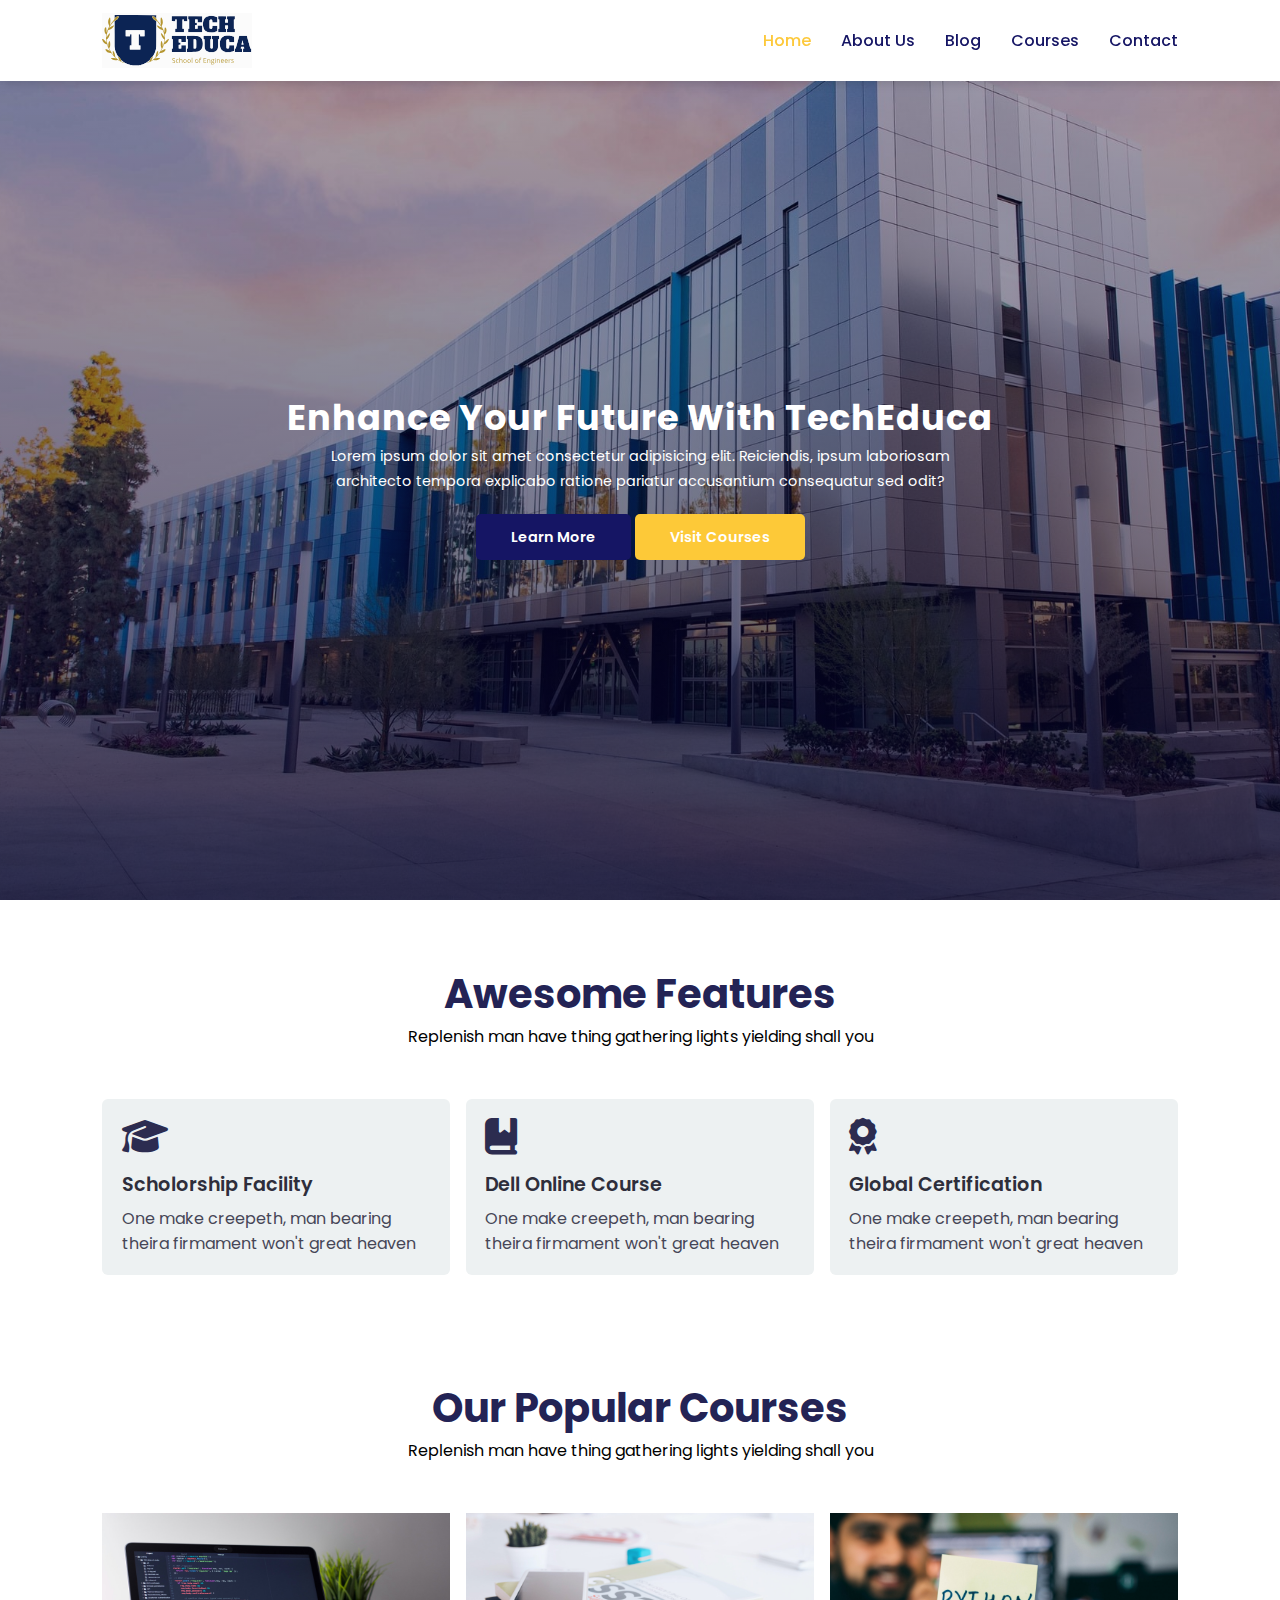
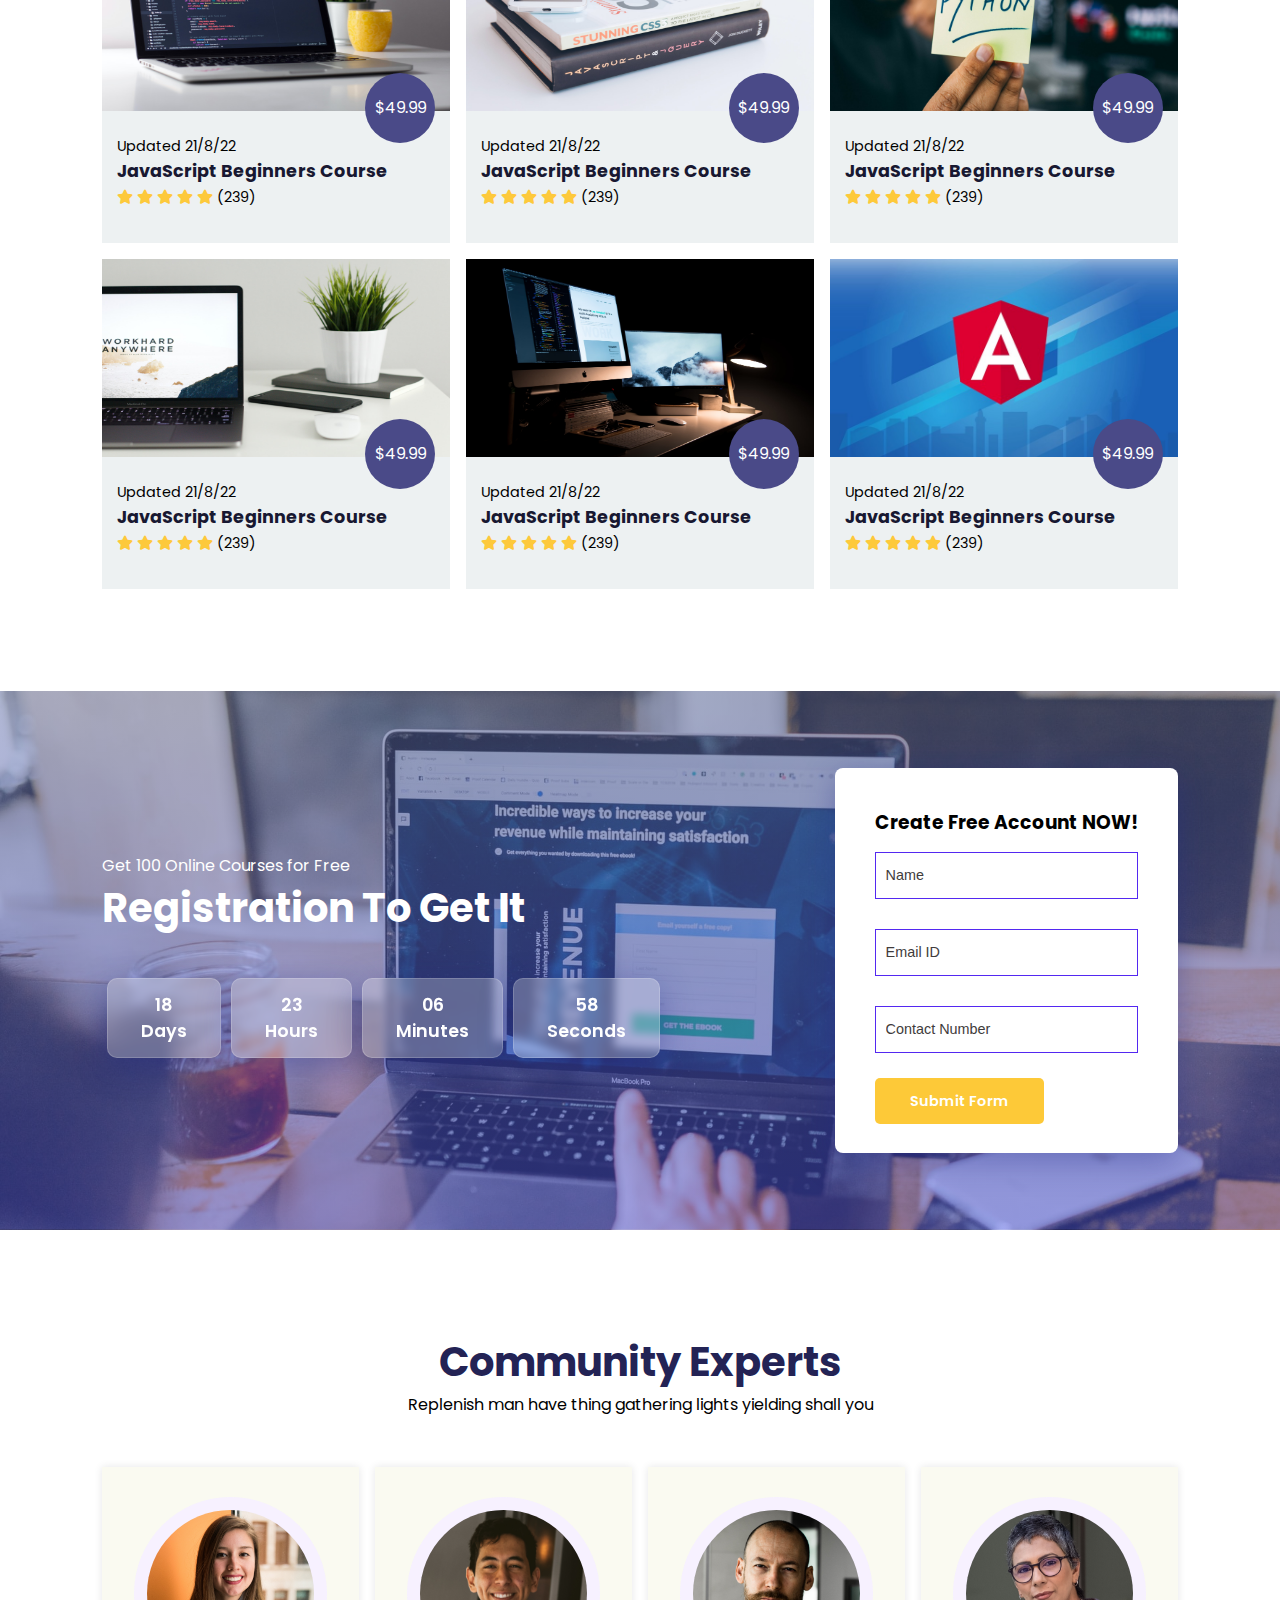
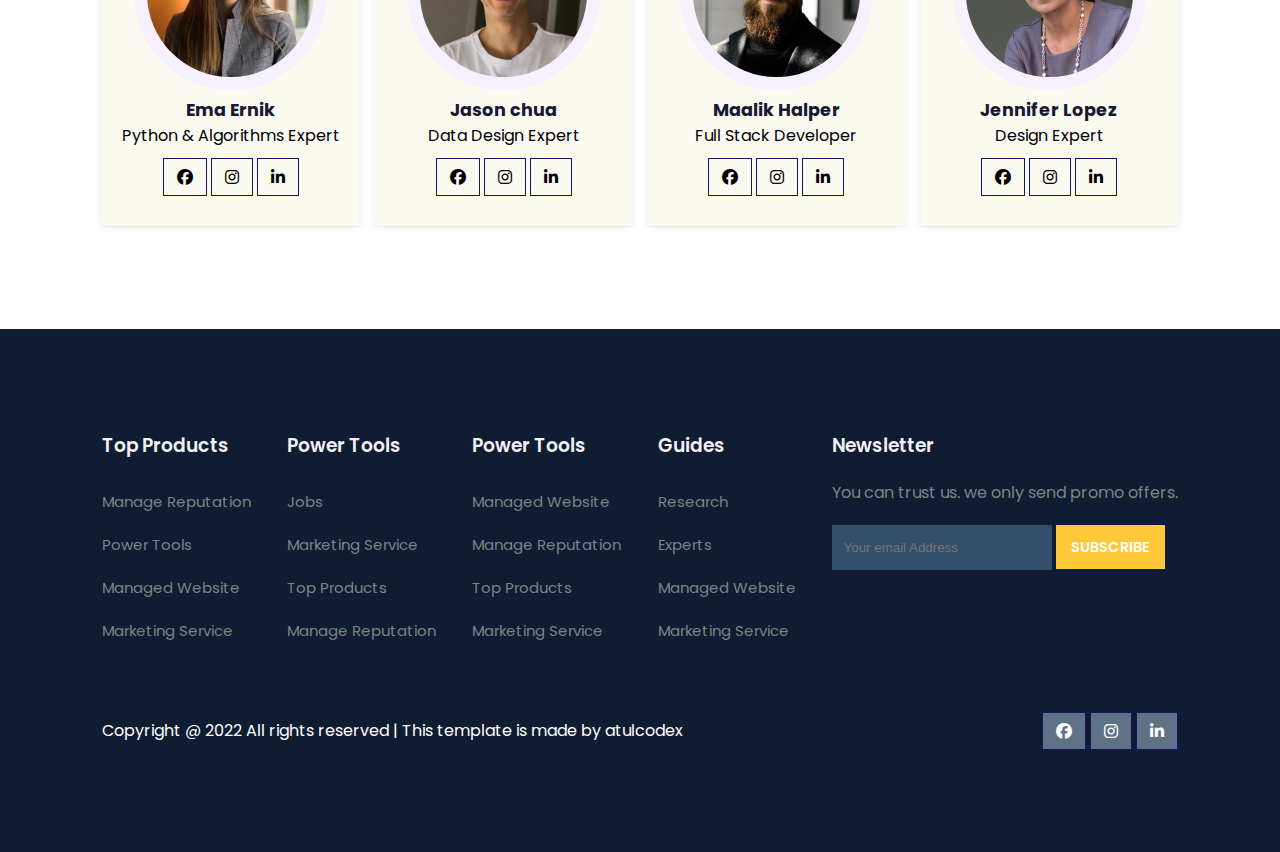
<file: index.html>
<!DOCTYPE html>
<html lang="en">
<head>
	<meta charset="UTF-8">
	<meta name="viewport" content="width=device-width, initial-scale=1.0">
	<title>Education Website Template</title>

	<!-- font Awesome CDN link -->
	<link rel="stylesheet" href="https://cdnjs.cloudflare.com/ajax/libs/font-awesome/6.1.1/css/all.min.css" />

	<!-- External CSS -->
	<link rel="stylesheet" href="style.css">

	<!-- JQuery CDN link -->
	<script src="https://code.jquery.com/jquery-3.6.0.min.js" integrity="sha256-/xUj+3OJU5yExlq6GSYGSHk7tPXikynS7ogEvDej/m4=" crossorigin="anonymous"></script>
</head>
<body>
	<!-- Navigation start -->
	<nav>
		<img src="img/logo.svg" class="logo" alt="">

		<div class="navigation">
			<ul>
				<i id="menu-close" class="fas fa-times"></i>
				<li><a href="index.html" class="active">Home</a></li>
				<li><a href="about.html">About Us</a></li>
				<li><a href="blog.html">Blog</a></li>
				<li><a href="courses.html">Courses</a></li>
				<li><a href="contact.html">Contact</a></li>
			</ul>

			<img src="img/menu.png" id="menu-btn" alt="">
		</div>
	</nav>
	<!-- Navigation ends -->


	<!-- Hero section starts from here -->
	<section id="home">
		<h2>
			Enhance Your Future With TechEduca
		</h2>
		<p>
			Lorem ipsum dolor sit amet consectetur adipisicing elit. Reiciendis, ipsum laboriosam architecto tempora explicabo ratione pariatur accusantium consequatur sed odit?
		</p>
		<div class="btn">
			<a href="#" class="blue">Learn More</a>
			<a href="#" class="yellow">Visit Courses</a>
		</div>
	</section>
	<!-- Hero section ends from here -->


	<!-- Features section starts from here -->
	<section id="features">
		<h1>Awesome Features</h1>
		<p>Replenish man have thing gathering lights yielding shall you</p>

		<div class="fea-base">
			<div class="fea-box">
				<i class="fas fa-graduation-cap"></i>
				<h3>Scholorship Facility</h3>
				<p>
					One make creepeth, man bearing theira firmament won't great heaven
				</p>
			</div>

			<div class="fea-box">
				<i class="fa-solid fa-book-bookmark"></i>
				<h3>Dell Online Course</h3>
				<p>
					One make creepeth, man bearing theira firmament won't great heaven
				</p>
			</div>

			<div class="fea-box">
				<i class="fas fa-award"></i>
				<h3>Global Certification</h3>
				<p>
					One make creepeth, man bearing theira firmament won't great heaven
				</p>
			</div>
		</div>
	</section>
	<!-- Features section ends from here -->


	<!-- Courses section starts from here -->
	<section id="course">
		<h1>Our Popular Courses</h1>
		<p>Replenish man have thing gathering lights yielding shall you</p>

		<div class="course-box">
			<div class="courses">
				<img src="img/c1.jpg" alt="">
				<div class="details">
					<span>Updated 21/8/22</span>
					<h6>JavaScript Beginners Course</h6>

					<div class="star">
						<i class="fa-solid fa-star"></i>
						<i class="fa-solid fa-star"></i>
						<i class="fa-solid fa-star"></i>
						<i class="fa-solid fa-star"></i>
						<i class="fa-solid fa-star"></i>

						<span>(239)</span>
					</div>
				</div>
				<div class="cost">$49.99</div>
			</div>

			<div class="courses">
				<img src="img/c2.jpg" alt="">
				<div class="details">
					<span>Updated 21/8/22</span>
					<h6>JavaScript Beginners Course</h6>

					<div class="star">
						<i class="fa-solid fa-star"></i>
						<i class="fa-solid fa-star"></i>
						<i class="fa-solid fa-star"></i>
						<i class="fa-solid fa-star"></i>
						<i class="fa-solid fa-star"></i>

						<span>(239)</span>
					</div>
				</div>
				<div class="cost">$49.99</div>
			</div>

			<div class="courses">
				<img src="img/c3.jpg" alt="">
				<div class="details">
					<span>Updated 21/8/22</span>
					<h6>JavaScript Beginners Course</h6>

					<div class="star">
						<i class="fa-solid fa-star"></i>
						<i class="fa-solid fa-star"></i>
						<i class="fa-solid fa-star"></i>
						<i class="fa-solid fa-star"></i>
						<i class="fa-solid fa-star"></i>

						<span>(239)</span>
					</div>
				</div>
				<div class="cost">$49.99</div>
			</div>

			<div class="courses">
				<img src="img/c4.jpg" alt="">
				<div class="details">
					<span>Updated 21/8/22</span>
					<h6>JavaScript Beginners Course</h6>

					<div class="star">
						<i class="fa-solid fa-star"></i>
						<i class="fa-solid fa-star"></i>
						<i class="fa-solid fa-star"></i>
						<i class="fa-solid fa-star"></i>
						<i class="fa-solid fa-star"></i>

						<span>(239)</span>
					</div>
				</div>
				<div class="cost">$49.99</div>
			</div>

			<div class="courses">
				<img src="img/c5.jpg" alt="">
				<div class="details">
					<span>Updated 21/8/22</span>
					<h6>JavaScript Beginners Course</h6>

					<div class="star">
						<i class="fa-solid fa-star"></i>
						<i class="fa-solid fa-star"></i>
						<i class="fa-solid fa-star"></i>
						<i class="fa-solid fa-star"></i>
						<i class="fa-solid fa-star"></i>

						<span>(239)</span>
					</div>
				</div>
				<div class="cost">$49.99</div>
			</div>

			<div class="courses">
				<img src="img/c6.jpg" alt="">
				<div class="details">
					<span>Updated 21/8/22</span>
					<h6>JavaScript Beginners Course</h6>

					<div class="star">
						<i class="fa-solid fa-star"></i>
						<i class="fa-solid fa-star"></i>
						<i class="fa-solid fa-star"></i>
						<i class="fa-solid fa-star"></i>
						<i class="fa-solid fa-star"></i>

						<span>(239)</span>
					</div>
				</div>
				<div class="cost">$49.99</div>
			</div>
		</div>
	</section>
	<!-- Courses section ends from here -->


	<!-- Registration section starts from here -->
	<section id="registration">
		<div class="reminder">
			<p>Get 100 Online Courses for Free</p>
			<h1>Registration To Get It</h1>

			<div class="time">
				<div class="date">18 <br> Days</div>
				<div class="date">23 <br> Hours</div>
				<div class="date">06 <br> Minutes</div>
				<div class="date">58 <br> Seconds</div>
			</div>
		</div>

		<div class="form">
			<h3>Create Free Account NOW!</h3>

			<input type="text" placeholder="Name" name="" id="">
			<input type="email" placeholder="Email ID" name="" id="">
			<input type="text" placeholder="Contact Number" name="" id="">

			<div class="btn">
				<a href="#" class="yellow">Submit Form</a>
			</div>
		</div>
	</section>
	<!-- Registration section ends from here -->


	<!-- Experts section starts from here -->
	<section id="experts">
		<h1>Community Experts</h1>
		<p>Replenish man have thing gathering lights yielding shall you</p>
		<div class="expert-box">
			<div class="profile">
				<img src="img/pro1.webp" alt="">
				<h6>Ema Ernik</h6>
				<p>Python & Algorithms Expert</p>
				<div class="pro-links">
					<i class="fab fa-facebook"></i>
					<i class="fab fa-instagram"></i>
					<i class="fab fa-linkedin-in"></i>
				</div>
			</div>

			<div class="profile">
				<img src="img/pro2.webp" alt="">
				<h6>Jason chua</h6>
				<p>Data Design Expert</p>
				<div class="pro-links">
					<i class="fab fa-facebook"></i>
					<i class="fab fa-instagram"></i>
					<i class="fab fa-linkedin-in"></i>
				</div>
			</div>

			<div class="profile">
				<img src="img/pro3.webp" alt="">
				<h6>Maalik Halper</h6>
				<p>Full Stack Developer</p>
				<div class="pro-links">
					<i class="fab fa-facebook"></i>
					<i class="fab fa-instagram"></i>
					<i class="fab fa-linkedin-in"></i>
				</div>
			</div>

			<div class="profile">
				<img src="img/pro4.webp" alt="">
				<h6>Jennifer Lopez</h6>
				<p>Design Expert</p>
				<div class="pro-links">
					<i class="fab fa-facebook"></i>
					<i class="fab fa-instagram"></i>
					<i class="fab fa-linkedin-in"></i>
				</div>
			</div>
		</div>
	</section>
	<!-- Experts section ends from here -->

	<!-- Footer section starts from here -->
	<footer>
		<div class="footer-col">
			<h3>Top Products</h3>
			<li>Manage Reputation</li>
			<li>Power Tools</li>
			<li>Managed Website</li>
			<li>Marketing Service</li>
		</div>

		<div class="footer-col">
			<h3>Power Tools</h3>
			<li>Jobs</li>
			<li>Marketing Service</li>
			<li>Top Products</li>
			<li>Manage Reputation</li>
		</div>

		<div class="footer-col">
			<h3>Power Tools</h3>
			<li>Managed Website</li>
			<li>Manage Reputation</li>
			<li>Top Products</li>
			<li>Marketing Service</li>
		</div>

		<div class="footer-col">
			<h3>Guides</h3>
			<li>Research</li>
			<li>Experts</li>
			<li>Managed Website</li>
			<li>Marketing Service</li>
		</div>

		<div class="footer-col">
			<h3>Newsletter</h3>
			<p>You can trust us. we only send promo offers.</p>

			<div class="subscribe">
				<input type="email" placeholder="Your email Address">
				<a href="#" class="yellow">SUBSCRIBE</a>
			</div>
		</div>

		<div class="copyright">
			<p>
				Copyright @ 2022 All rights reserved | This template is made by <a href="https://atulcodex.com" target="_blank">atulcodex</a>
			</p>
			<div class="pro-links">
				<i class="fab fa-facebook"></i>
				<i class="fab fa-instagram"></i>
				<i class="fab fa-linkedin-in"></i>
			</div>
		</div>
	</footer>
	<!-- Footer section ends from here -->

	<script>
		// Show menu links on burger click
		$('#menu-btn').click(function(){
			$('nav .navigation ul').addClass('active')
		});

		// Hide navbar on click function
		$('#menu-close').click(function(){
			$('nav .navigation ul').removeClass('active')
		});
	</script>
</body>
</html>
</file>
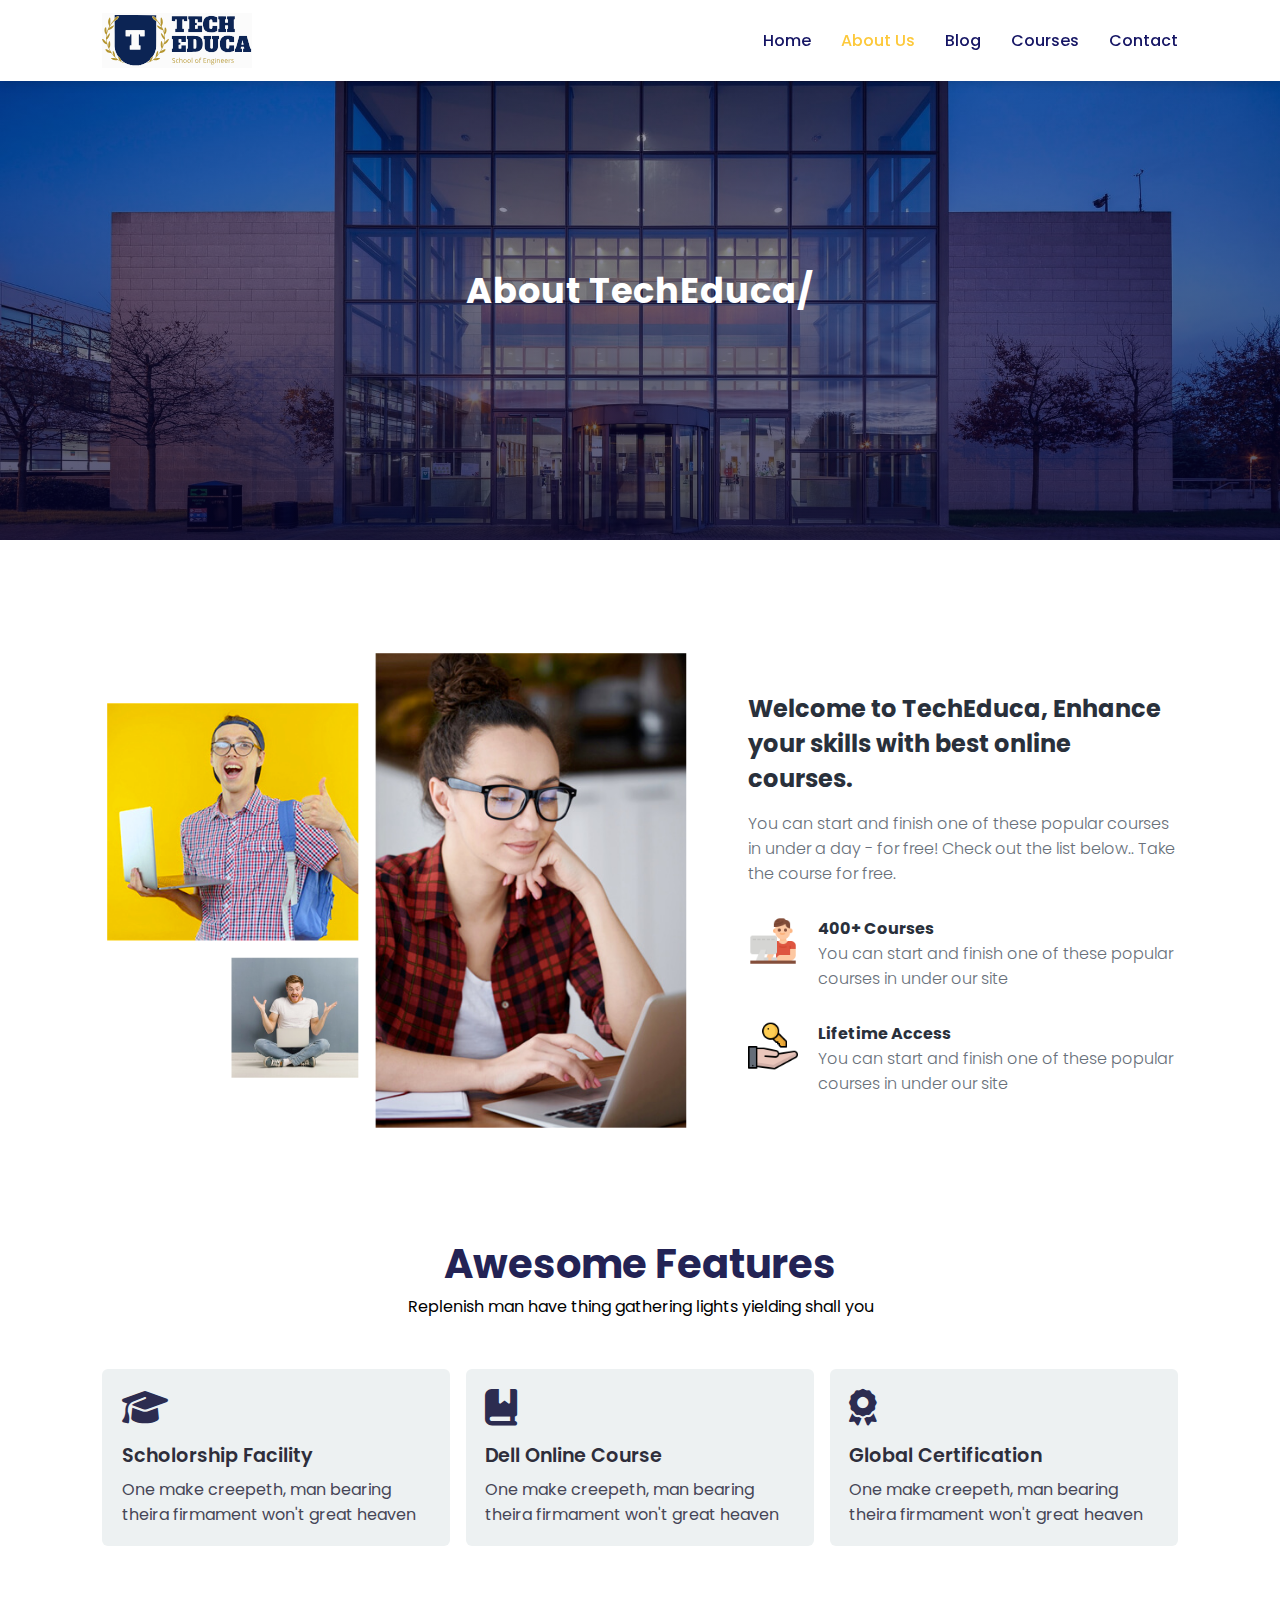
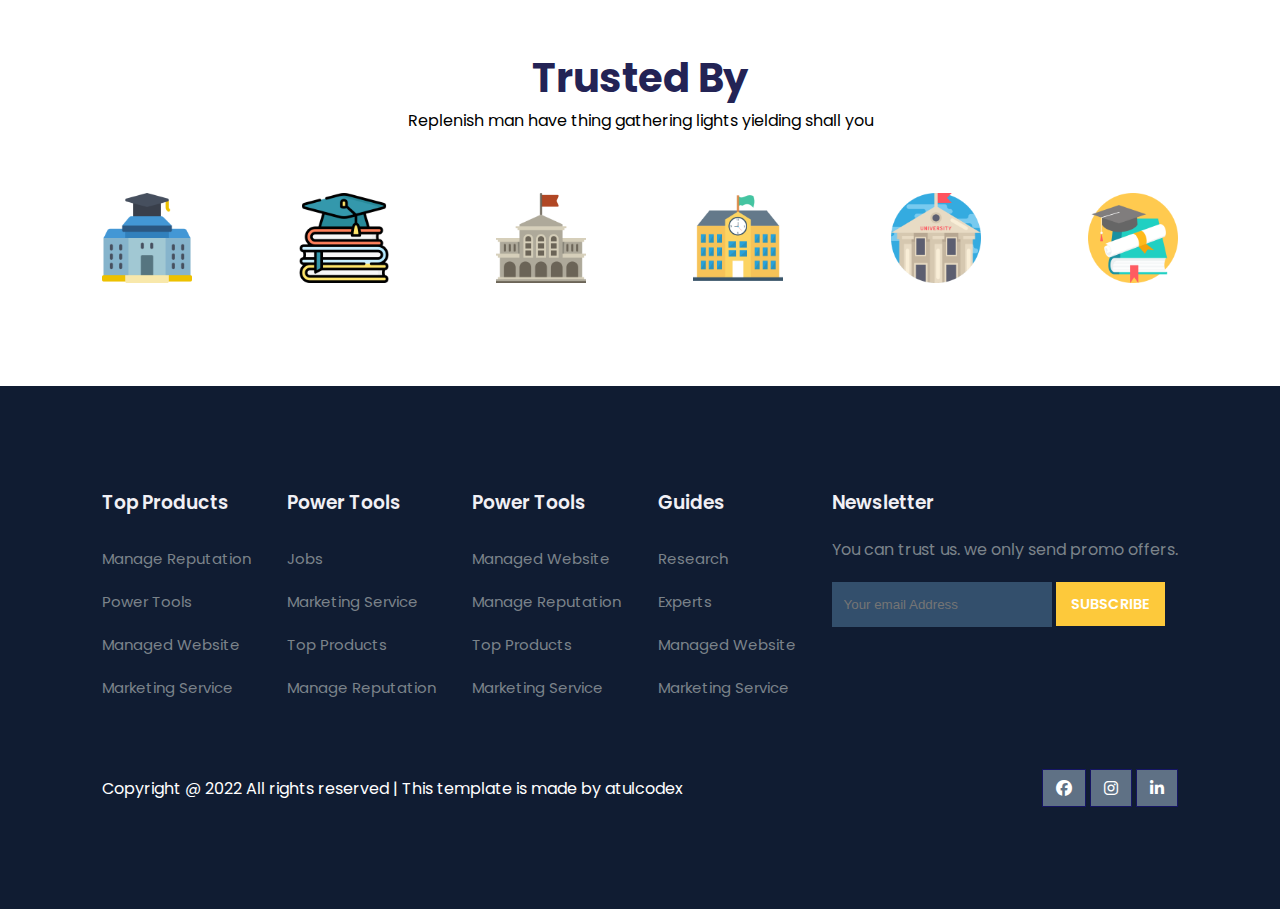
<file: about.html>
<!DOCTYPE html>
<html lang="en">
<head>
	<meta charset="UTF-8">
	<meta name="viewport" content="width=device-width, initial-scale=1.0">
	<title>Education Website Template</title>

	<!-- font Awesome CDN link -->
	<link rel="stylesheet" href="https://cdnjs.cloudflare.com/ajax/libs/font-awesome/6.1.1/css/all.min.css" />

	<!-- External CSS -->
	<link rel="stylesheet" href="style.css">
	<link rel="stylesheet" href="about.css">

	<!-- JQuery CDN link -->
	<script src="https://code.jquery.com/jquery-3.6.0.min.js" integrity="sha256-/xUj+3OJU5yExlq6GSYGSHk7tPXikynS7ogEvDej/m4=" crossorigin="anonymous"></script>
</head>
<body>
	<!-- Navigation start -->
	<nav>
		<img src="img/logo.svg" class="logo" alt="">

		<div class="navigation">
			<ul>
				<i id="menu-close" class="fas fa-times"></i>
				<li><a href="index.html">Home</a></li>
				<li><a href="about.html" class="active">About Us</a></li>
				<li><a href="blog.html">Blog</a></li>
				<li><a href="courses.html">Courses</a></li>
				<li><a href="contact.html">Contact</a></li>
			</ul>

			<img src="img/menu.png" id="menu-btn" alt="">
		</div>
	</nav>
	<!-- Navigation ends -->


	<!-- Hero section starts from here -->
	<section id="about-home">
		<h2>
			About TechEduca/
		</h2>
	</section>
	<!-- Hero section ends from here -->


	<!-- About section starts from here -->
	<section id="about-container">
		<div class="about-img">
			<img src="img/a.png" alt="">
		</div>
		<div class="about-text">
			<h2>
				Welcome to TechEduca, Enhance your skills with best online courses.
			</h2>
			<p>
				You can start and finish one of these popular courses in under a day - for free! Check out the list below.. Take the course for free.
			</p>

			<div class="about-fe">
				<img src="img/fe1.png" alt="">
				<div class="fe-text">
					<h5>400+ Courses</h5>
					<p>
						You can start and finish one of these popular courses in under our site
					</p>
				</div>
			</div>
			<div class="about-fe">
				<img src="img/fe2.png" alt="">
				<div class="fe-text">
					<h5>Lifetime Access</h5>
					<p>
						You can start and finish one of these popular courses in under our site
					</p>
				</div>
			</div>
		</div>
	</section>
	<!-- About section ends from here -->


	<!-- Features section starts from here -->
	<section id="features">
		<h1>Awesome Features</h1>
		<p>Replenish man have thing gathering lights yielding shall you</p>

		<div class="fea-base">
			<div class="fea-box">
				<i class="fas fa-graduation-cap"></i>
				<h3>Scholorship Facility</h3>
				<p>
					One make creepeth, man bearing theira firmament won't great heaven
				</p>
			</div>

			<div class="fea-box">
				<i class="fa-solid fa-book-bookmark"></i>
				<h3>Dell Online Course</h3>
				<p>
					One make creepeth, man bearing theira firmament won't great heaven
				</p>
			</div>

			<div class="fea-box">
				<i class="fas fa-award"></i>
				<h3>Global Certification</h3>
				<p>
					One make creepeth, man bearing theira firmament won't great heaven
				</p>
			</div>
		</div>
	</section>
	<!-- Features section ends from here -->


	<!-- Trust section starts from here -->
	<section id="trust">
		<h1>Trusted By</h1>
		<p>Replenish man have thing gathering lights yielding shall you</p>
		<div class="trust-img">
			<img src="img/trust (1).png" alt="">
			<img src="img/trust (2).png" alt="">
			<img src="img/trust (3).png" alt="">
			<img src="img/trust (4).png" alt="">
			<img src="img/trust (5).png" alt="">
			<img src="img/trust (6).png" alt="">
		</div>
	</section>
	<!-- Trust section ends from here -->


	<!-- Footer section starts from here -->
	<footer>
		<div class="footer-col">
			<h3>Top Products</h3>
			<li>Manage Reputation</li>
			<li>Power Tools</li>
			<li>Managed Website</li>
			<li>Marketing Service</li>
		</div>

		<div class="footer-col">
			<h3>Power Tools</h3>
			<li>Jobs</li>
			<li>Marketing Service</li>
			<li>Top Products</li>
			<li>Manage Reputation</li>
		</div>

		<div class="footer-col">
			<h3>Power Tools</h3>
			<li>Managed Website</li>
			<li>Manage Reputation</li>
			<li>Top Products</li>
			<li>Marketing Service</li>
		</div>

		<div class="footer-col">
			<h3>Guides</h3>
			<li>Research</li>
			<li>Experts</li>
			<li>Managed Website</li>
			<li>Marketing Service</li>
		</div>

		<div class="footer-col">
			<h3>Newsletter</h3>
			<p>You can trust us. we only send promo offers.</p>

			<div class="subscribe">
				<input type="email" placeholder="Your email Address">
				<a href="#" class="yellow">SUBSCRIBE</a>
			</div>
		</div>

		<div class="copyright">
			<p>
				Copyright @ 2022 All rights reserved | This template is made by <a href="https://atulcodex.com" target="_blank">atulcodex</a>
			</p>
			<div class="pro-links">
				<i class="fab fa-facebook"></i>
				<i class="fab fa-instagram"></i>
				<i class="fab fa-linkedin-in"></i>
			</div>
		</div>
	</footer>
	<!-- Footer section ends from here -->

	<script>
		// Show menu links on burger click
		$('#menu-btn').click(function(){
			$('nav .navigation ul').addClass('active')
		});

		// Hide navbar on click function
		$('#menu-close').click(function(){
			$('nav .navigation ul').removeClass('active')
		});
	</script>
</body>
</html>
</file>
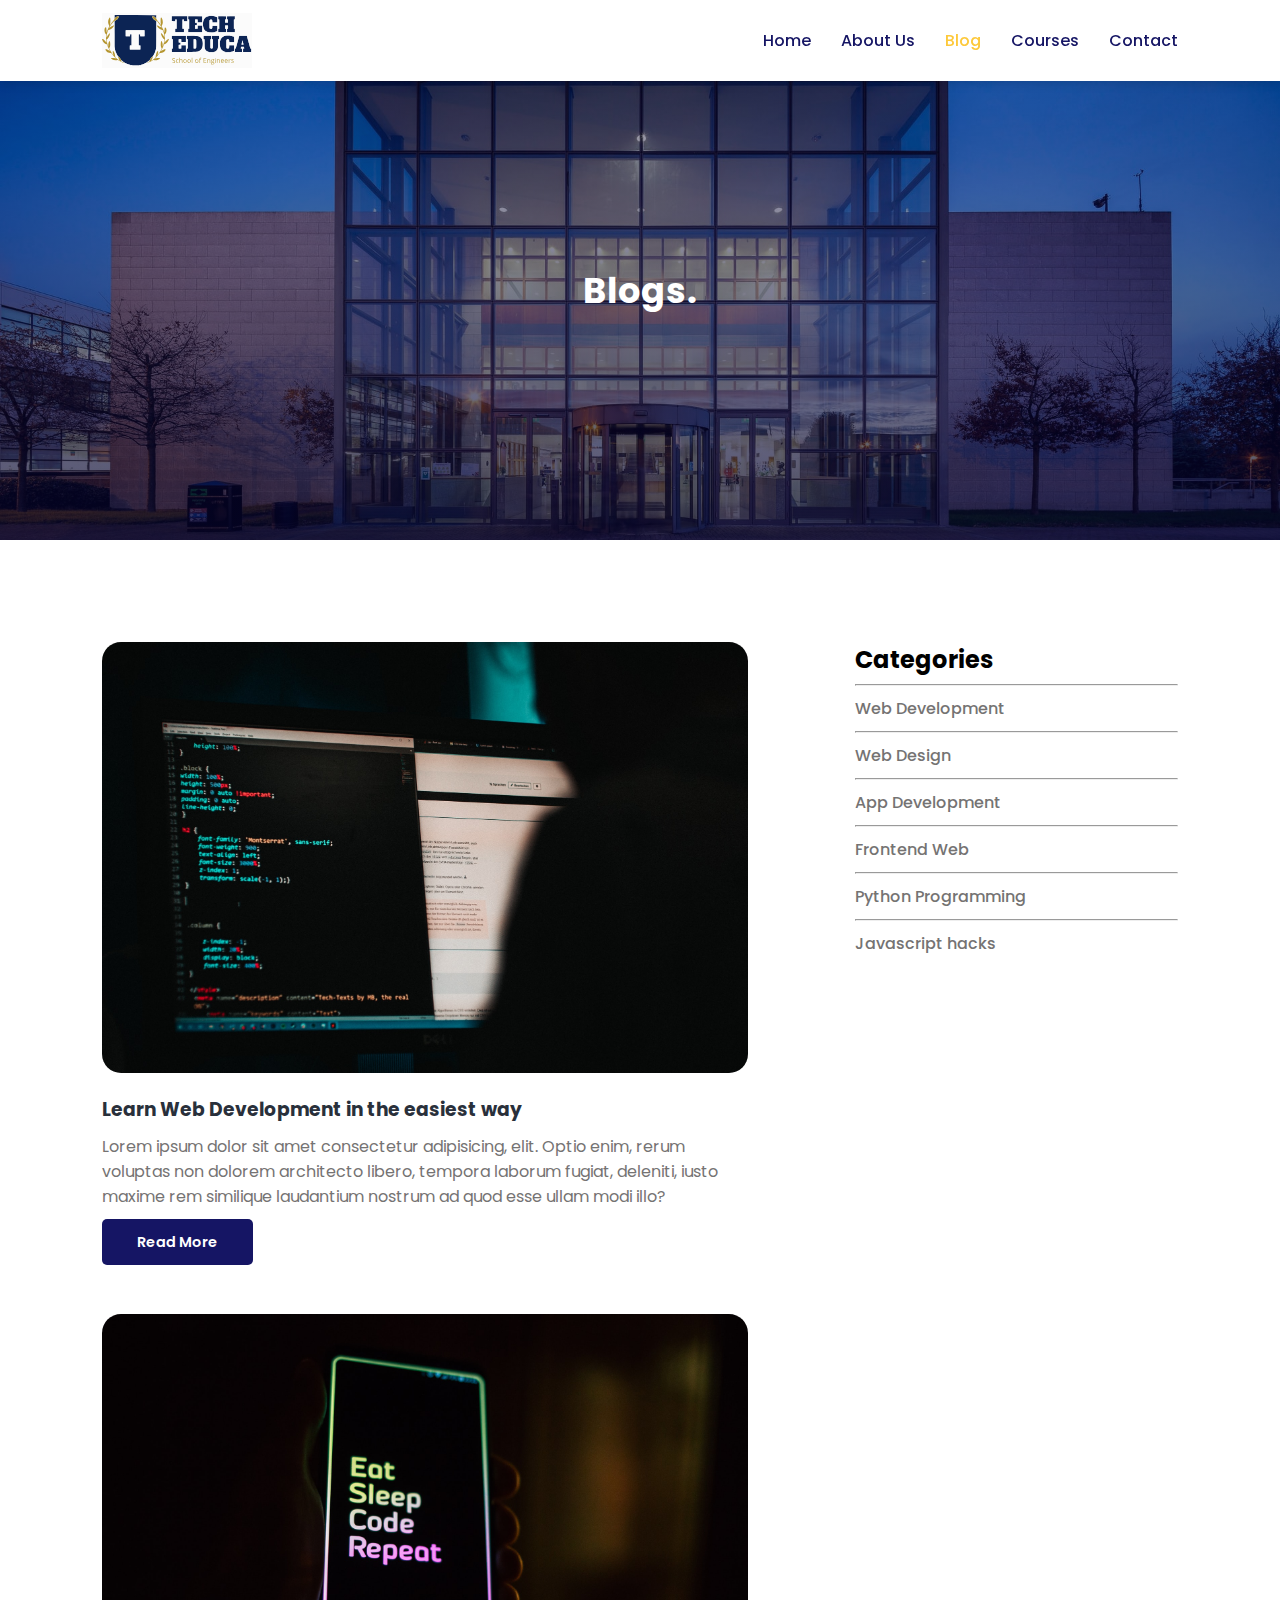
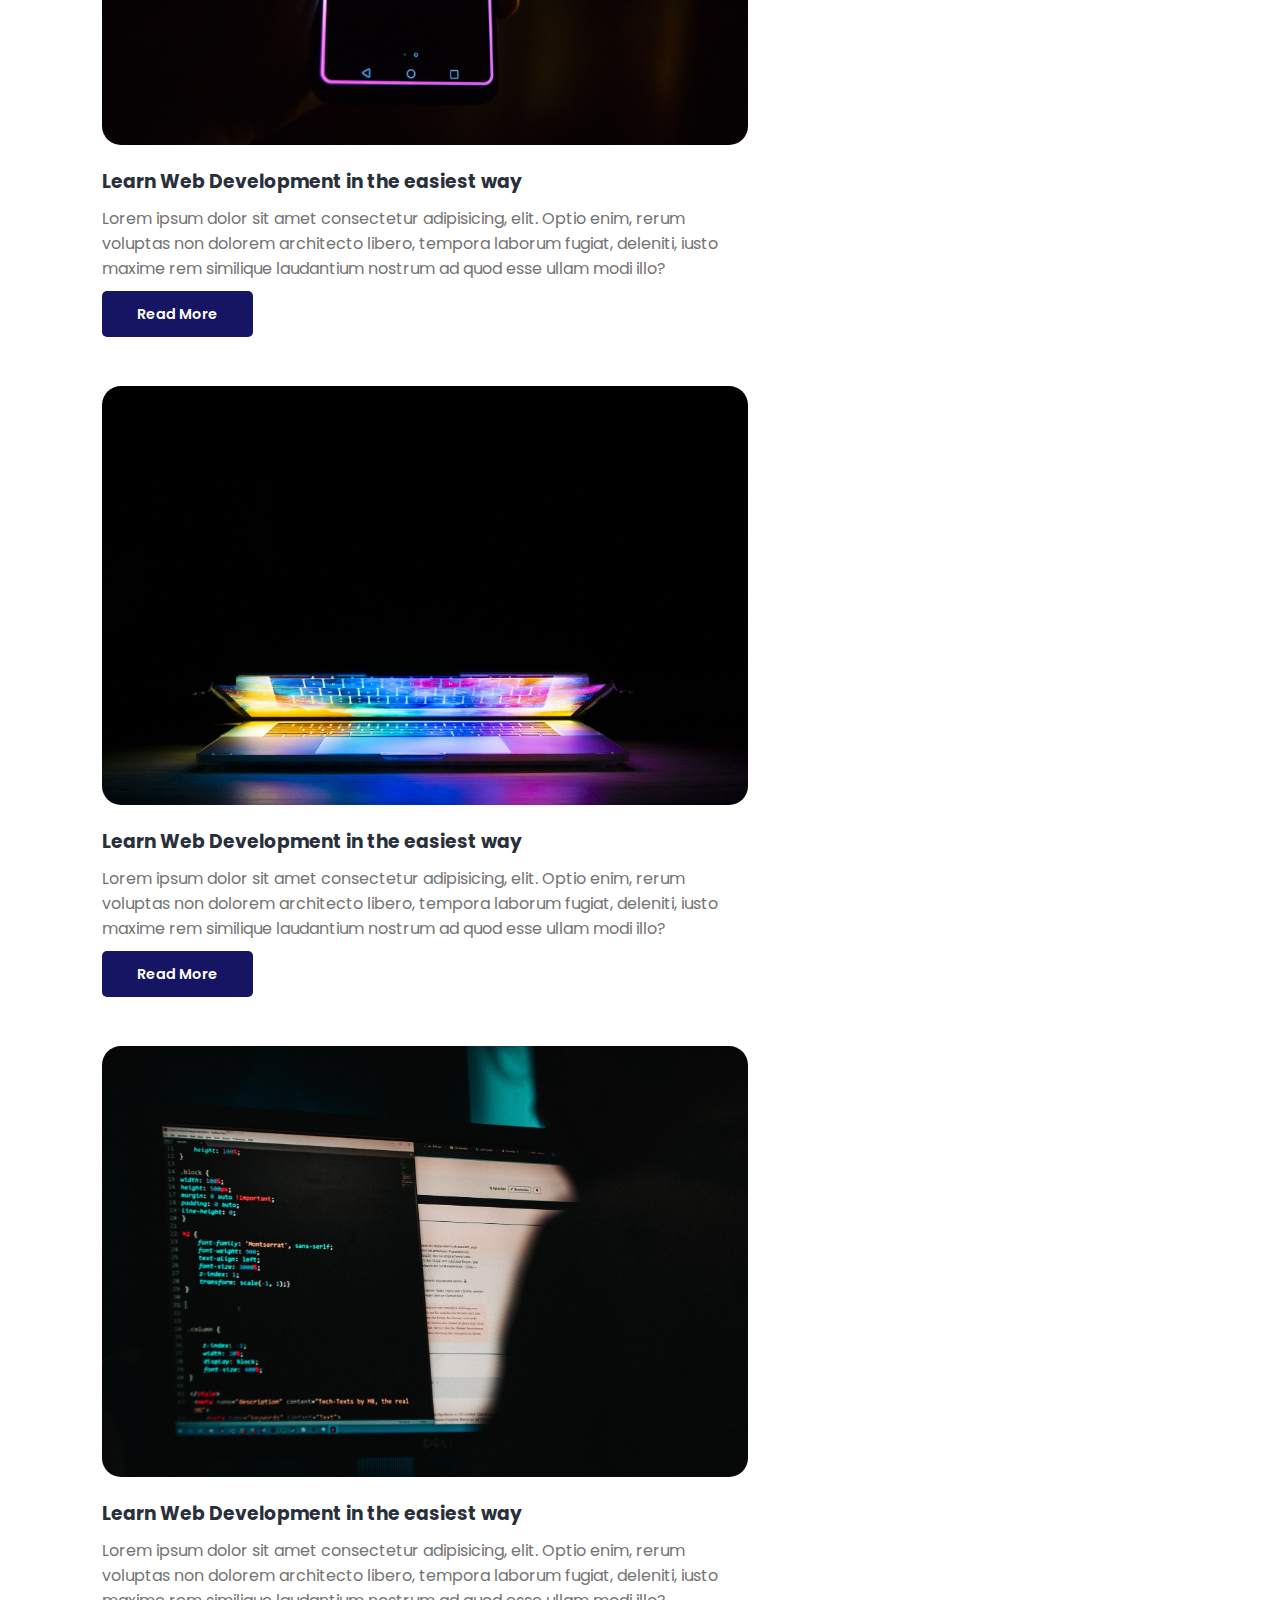
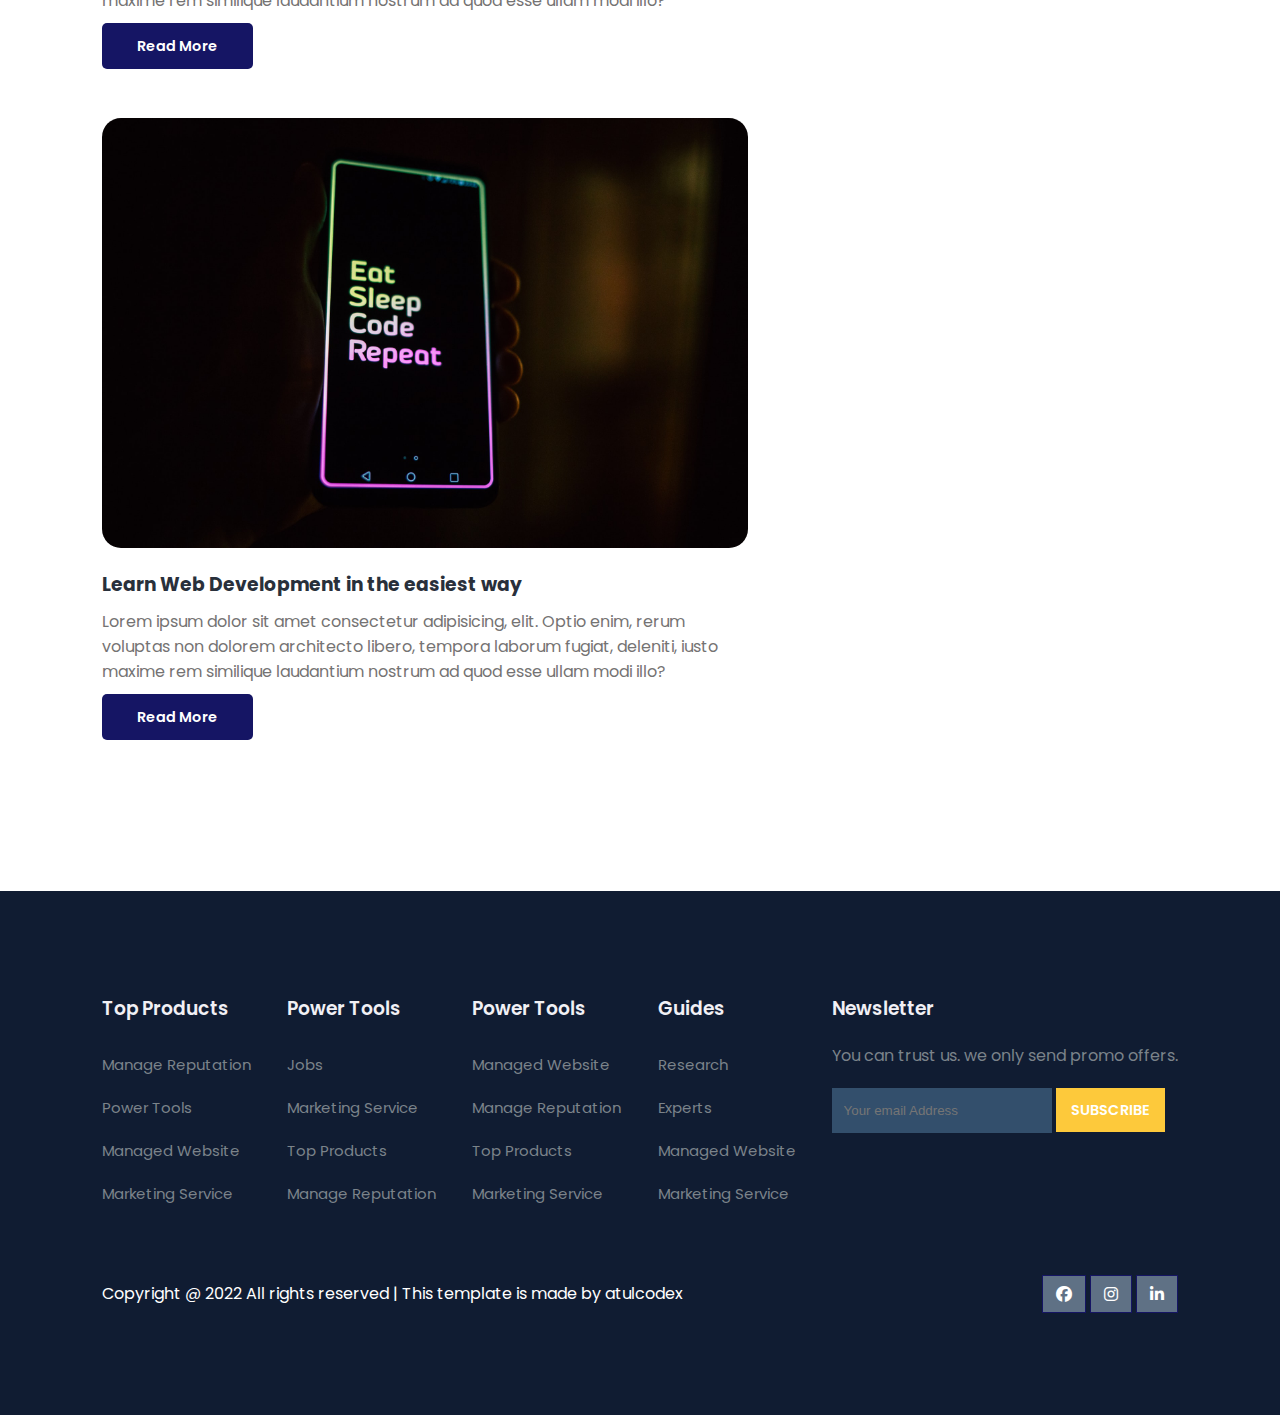
<file: blog.html>
<!DOCTYPE html>
<html lang="en">
<head>
	<meta charset="UTF-8">
	<meta name="viewport" content="width=device-width, initial-scale=1.0">
	<title>Blogs</title>

	<!-- font Awesome CDN link -->
	<link rel="stylesheet" href="https://cdnjs.cloudflare.com/ajax/libs/font-awesome/6.1.1/css/all.min.css" />

	<!-- External CSS -->
	<link rel="stylesheet" href="style.css">
	<link rel="stylesheet" href="about.css">
	<link rel="stylesheet" href="blog.css">

	<!-- JQuery CDN link -->
	<script src="https://code.jquery.com/jquery-3.6.0.min.js" integrity="sha256-/xUj+3OJU5yExlq6GSYGSHk7tPXikynS7ogEvDej/m4=" crossorigin="anonymous"></script>
</head>
<body>
	<!-- Navigation start -->
	<nav>
		<img src="img/logo.svg" class="logo" alt="">

		<div class="navigation">
			<ul>
				<i id="menu-close" class="fas fa-times"></i>
				<li><a href="index.html">Home</a></li>
				<li><a href="about.html">About Us</a></li>
				<li><a href="blog.html" class="active">Blog</a></li>
				<li><a href="courses.html">Courses</a></li>
				<li><a href="contact.html">Contact</a></li>
			</ul>

			<img src="img/menu.png" id="menu-btn" alt="">
		</div>
	</nav>
	<!-- Navigation ends -->


	<!-- Hero section starts from here -->
	<section id="about-home">
		<h2>
			Blogs.
		</h2>
	</section>
	<!-- Hero section ends from here -->


	<!-- Blog container starts from here -->
	<section id="blog-container">
		<div class="blogs">
			<div class="post">
				<img src="img/b1.jpg" alt="">
				<h3>Learn Web Development in the easiest way</h3>
				<p>
					Lorem ipsum dolor sit amet consectetur adipisicing, elit. Optio enim, rerum voluptas non dolorem architecto libero, tempora laborum fugiat, deleniti, iusto maxime rem similique laudantium nostrum ad quod esse ullam modi illo?
				</p>
				<a href="post.html">Read More</a>
			</div>

			<div class="post">
				<img src="img/b2.jpg" alt="">
				<h3>Learn Web Development in the easiest way</h3>
				<p>
					Lorem ipsum dolor sit amet consectetur adipisicing, elit. Optio enim, rerum voluptas non dolorem architecto libero, tempora laborum fugiat, deleniti, iusto maxime rem similique laudantium nostrum ad quod esse ullam modi illo?
				</p>
				<a href="post.html">Read More</a>
			</div>

			<div class="post">
				<img src="img/b3.jpg" alt="">
				<h3>Learn Web Development in the easiest way</h3>
				<p>
					Lorem ipsum dolor sit amet consectetur adipisicing, elit. Optio enim, rerum voluptas non dolorem architecto libero, tempora laborum fugiat, deleniti, iusto maxime rem similique laudantium nostrum ad quod esse ullam modi illo?
				</p>
				<a href="post.html">Read More</a>
			</div>

			<div class="post">
				<img src="img/b1.jpg" alt="">
				<h3>Learn Web Development in the easiest way</h3>
				<p>
					Lorem ipsum dolor sit amet consectetur adipisicing, elit. Optio enim, rerum voluptas non dolorem architecto libero, tempora laborum fugiat, deleniti, iusto maxime rem similique laudantium nostrum ad quod esse ullam modi illo?
				</p>
				<a href="post.html">Read More</a>
			</div>

			<div class="post">
				<img src="img/b2.jpg" alt="">
				<h3>Learn Web Development in the easiest way</h3>
				<p>
					Lorem ipsum dolor sit amet consectetur adipisicing, elit. Optio enim, rerum voluptas non dolorem architecto libero, tempora laborum fugiat, deleniti, iusto maxime rem similique laudantium nostrum ad quod esse ullam modi illo?
				</p>
				<a href="post.html">Read More</a>
			</div>
		</div>
		<div class="cate">
			<h2>Categories</h2>
			<hr>
			<a href="#">Web Development</a>
			<hr>
			<a href="#">Web Design</a>
			<hr>
			<a href="#">App Development</a>
			<hr>
			<a href="#">Frontend Web</a>
			<hr>
			<a href="#">Python Programming</a>
			<hr>
			<a href="#">Javascript hacks</a>
		</div>
	</section>
	<!-- Blog container ends from here -->


	<!-- Footer section starts from here -->
	<footer>
		<div class="footer-col">
			<h3>Top Products</h3>
			<li>Manage Reputation</li>
			<li>Power Tools</li>
			<li>Managed Website</li>
			<li>Marketing Service</li>
		</div>

		<div class="footer-col">
			<h3>Power Tools</h3>
			<li>Jobs</li>
			<li>Marketing Service</li>
			<li>Top Products</li>
			<li>Manage Reputation</li>
		</div>

		<div class="footer-col">
			<h3>Power Tools</h3>
			<li>Managed Website</li>
			<li>Manage Reputation</li>
			<li>Top Products</li>
			<li>Marketing Service</li>
		</div>

		<div class="footer-col">
			<h3>Guides</h3>
			<li>Research</li>
			<li>Experts</li>
			<li>Managed Website</li>
			<li>Marketing Service</li>
		</div>

		<div class="footer-col">
			<h3>Newsletter</h3>
			<p>You can trust us. we only send promo offers.</p>

			<div class="subscribe">
				<input type="email" placeholder="Your email Address">
				<a href="#" class="yellow">SUBSCRIBE</a>
			</div>
		</div>

		<div class="copyright">
			<p>
				Copyright @ 2022 All rights reserved | This template is made by <a href="https://atulcodex.com" target="_blank">atulcodex</a>
			</p>
			<div class="pro-links">
				<i class="fab fa-facebook"></i>
				<i class="fab fa-instagram"></i>
				<i class="fab fa-linkedin-in"></i>
			</div>
		</div>
	</footer>
	<!-- Footer section ends from here -->

	<script>
		// Show menu links on burger click
		$('#menu-btn').click(function(){
			$('nav .navigation ul').addClass('active')
		});

		// Hide navbar on click function
		$('#menu-close').click(function(){
			$('nav .navigation ul').removeClass('active')
		});
	</script>
</body>
</html>
</file>
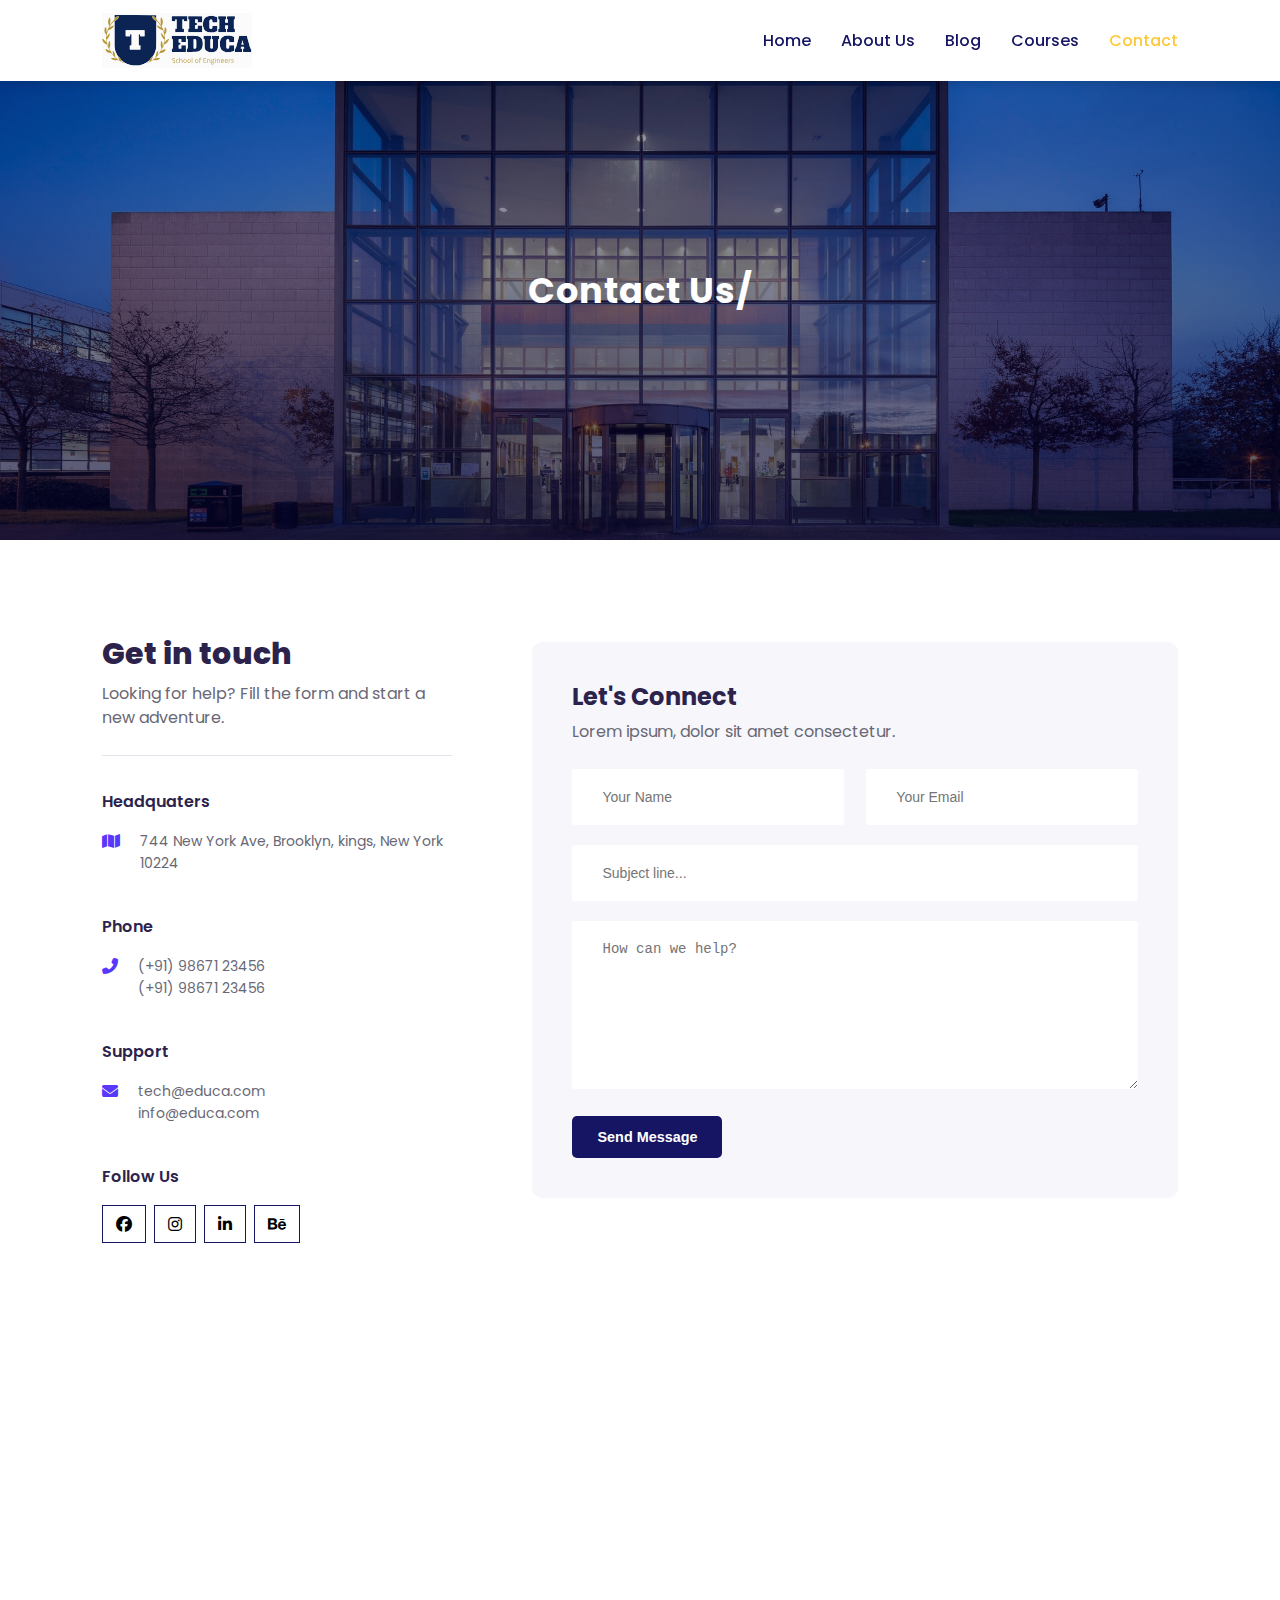
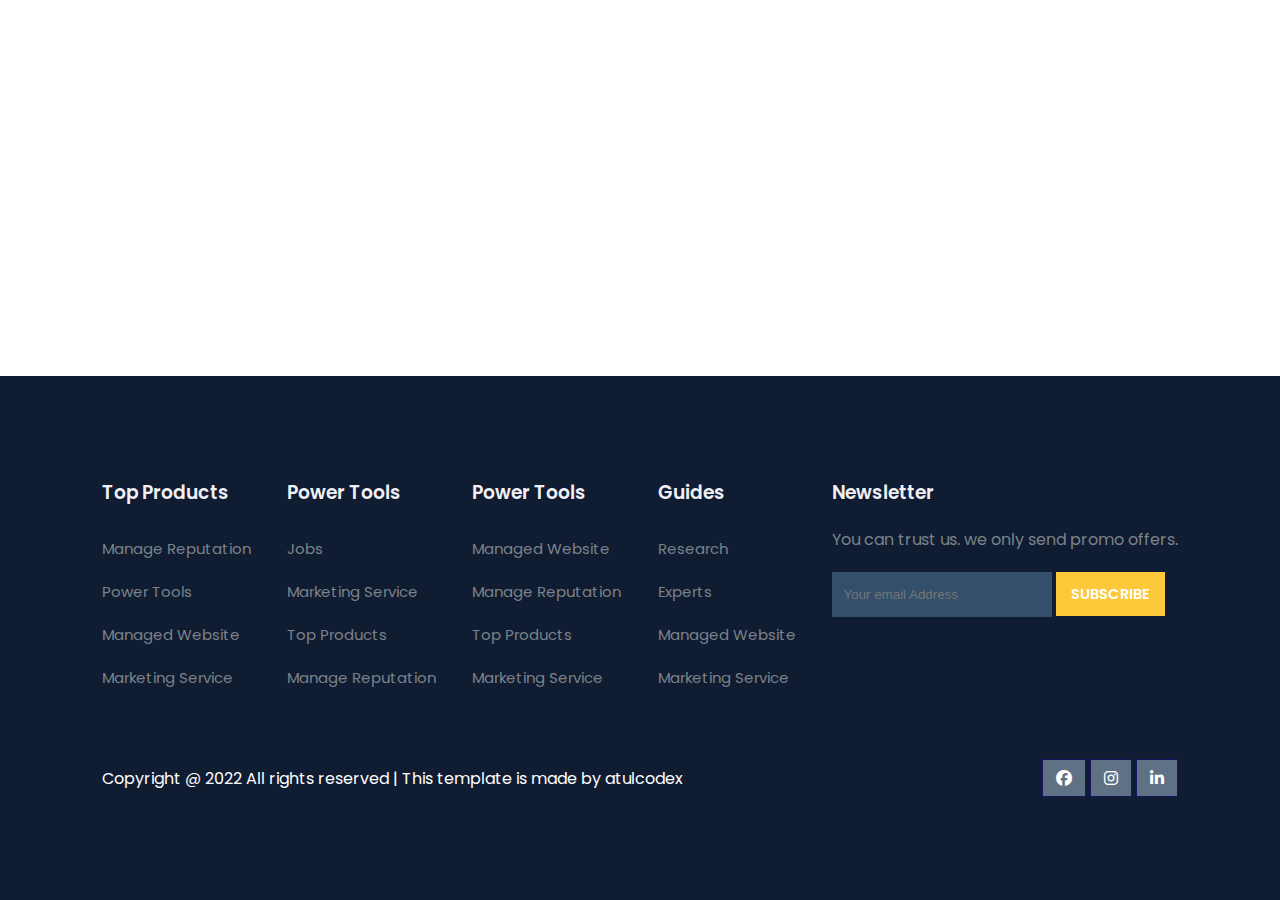
<file: contact.html>
<!DOCTYPE html>
<html lang="en">
<head>
	<meta charset="UTF-8">
	<meta name="viewport" content="width=device-width, initial-scale=1.0">
	<title>Contact Us</title>

	<!-- font Awesome CDN link -->
	<link rel="stylesheet" href="https://cdnjs.cloudflare.com/ajax/libs/font-awesome/6.1.1/css/all.min.css" />

	<!-- External CSS -->
	<link rel="stylesheet" href="style.css">
	<link rel="stylesheet" href="about.css">
	<link rel="stylesheet" href="course-inner.css">
	<link rel="stylesheet" href="contact.css">

	<!-- JQuery CDN link -->
	<script src="https://code.jquery.com/jquery-3.6.0.min.js" integrity="sha256-/xUj+3OJU5yExlq6GSYGSHk7tPXikynS7ogEvDej/m4=" crossorigin="anonymous"></script>
</head>
<body>
	<!-- Navigation start -->
	<nav>
		<img src="img/logo.svg" class="logo" alt="">

		<div class="navigation">
			<ul>
				<i id="menu-close" class="fas fa-times"></i>
				<li><a href="index.html">Home</a></li>
				<li><a href="about.html">About Us</a></li>
				<li><a href="blog.html">Blog</a></li>
				<li><a href="courses.html">Courses</a></li>
				<li><a href="contact.html" class="active">Contact</a></li>
			</ul>

			<img src="img/menu.png" id="menu-btn" alt="">
		</div>
	</nav>
	<!-- Navigation ends -->


	<!-- Hero section starts from here -->
	<section id="about-home">
		<h2>
			Contact Us/
		</h2>
	</section>
	<!-- Hero section ends from here -->


	<section id="contact">
		<div class="getin">
			<h2>Get in touch</h2>
			<p>Looking for help? Fill the form and start a new adventure.</p>

			<div class="getin-details">
				<h3>Headquaters</h3>
				<div>
					<i class="fa-solid fa-map get"></i>
					<p>744 New York Ave, Brooklyn, kings, New York 10224</p>
				</div>

				<h3>Phone</h3>
				<div>
					<i class="fas fa-phone-alt get"></i>
					<p>(+91) 98671 23456 <br> (+91) 98671 23456</p>
				</div>

				<h3>Support</h3>
				<div>
					<i class="fa-solid fa-envelope get"></i>
					<p>tech@educa.com <br> info@educa.com </p>
				</div>

				<h3>Follow Us</h3>
				<div class="pro-links">
					<i class="fab fa-facebook"></i>
					<i class="fab fa-instagram"></i>
					<i class="fab fa-linkedin-in"></i>
					<i class="fab fa-behance"></i>
				</div>
			</div>
		</div>

		<div class="form">
			<h4>Let's Connect</h4>
			<p>Lorem ipsum, dolor sit amet consectetur.</p>
			<div class="form-row">
				<input type="text" placeholder="Your Name">
				<input type="email" placeholder="Your Email">
			</div>
			<div class="form-col">
				<input type="text" placeholder="Subject line...">
			</div>
			<div class="form-col">
				<textarea name="" id="" cols="30" rows="8" placeholder="How can we help?"></textarea>
			</div>

			<div class="form-col">
				<button>Send Message</button>
			</div>
		</div>
	</section>


	<section id="map">
		<iframe src="https://www.google.com/maps/embed?pb=!1m18!1m12!1m3!1d30711686.029386617!2d64.41853642919325!3d20.009139591170264!2m3!1f0!2f0!3f0!3m2!1i1024!2i768!4f13.1!3m3!1m2!1s0x30635ff06b92b791%3A0xd78c4fa1854213a6!2sIndia!5e0!3m2!1sen!2sin!4v1652012148253!5m2!1sen!2sin" style="border:0;" allowfullscreen="" loading="lazy" referrerpolicy="no-referrer-when-downgrade"></iframe>
	</section>


	<!-- Footer section starts from here -->
	<footer>
		<div class="footer-col">
			<h3>Top Products</h3>
			<li>Manage Reputation</li>
			<li>Power Tools</li>
			<li>Managed Website</li>
			<li>Marketing Service</li>
		</div>

		<div class="footer-col">
			<h3>Power Tools</h3>
			<li>Jobs</li>
			<li>Marketing Service</li>
			<li>Top Products</li>
			<li>Manage Reputation</li>
		</div>

		<div class="footer-col">
			<h3>Power Tools</h3>
			<li>Managed Website</li>
			<li>Manage Reputation</li>
			<li>Top Products</li>
			<li>Marketing Service</li>
		</div>

		<div class="footer-col">
			<h3>Guides</h3>
			<li>Research</li>
			<li>Experts</li>
			<li>Managed Website</li>
			<li>Marketing Service</li>
		</div>

		<div class="footer-col">
			<h3>Newsletter</h3>
			<p>You can trust us. we only send promo offers.</p>

			<div class="subscribe">
				<input type="email" placeholder="Your email Address">
				<a href="#" class="yellow">SUBSCRIBE</a>
			</div>
		</div>

		<div class="copyright">
			<p>
				Copyright @ 2022 All rights reserved | This template is made by <a href="https://atulcodex.com" target="_blank">atulcodex</a>
			</p>
			<div class="pro-links">
				<i class="fab fa-facebook"></i>
				<i class="fab fa-instagram"></i>
				<i class="fab fa-linkedin-in"></i>
			</div>
		</div>
	</footer>
	<!-- Footer section ends from here -->

	<script>
		// Show menu links on burger click
		$('#menu-btn').click(function(){
			$('nav .navigation ul').addClass('active')
		});

		// Hide navbar on click function
		$('#menu-close').click(function(){
			$('nav .navigation ul').removeClass('active')
		});
	</script>
</body>
</html>
</file>
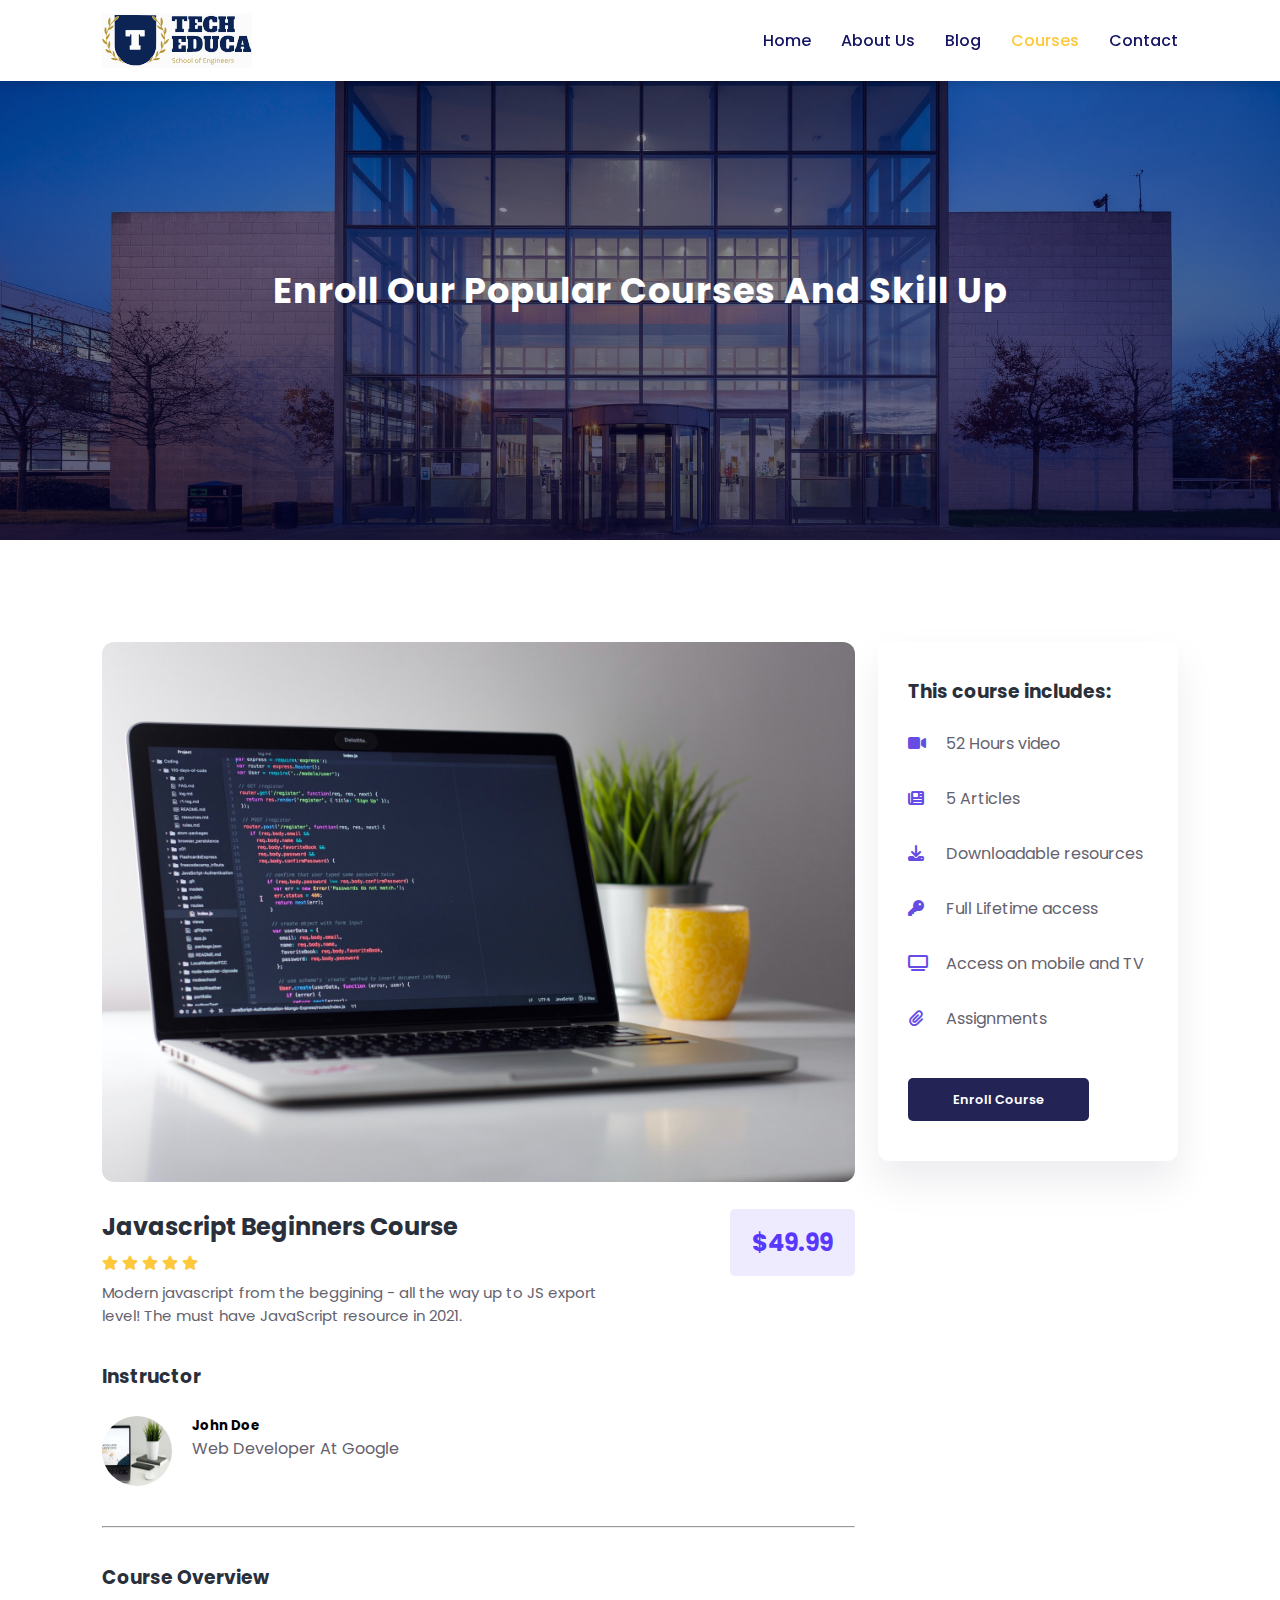
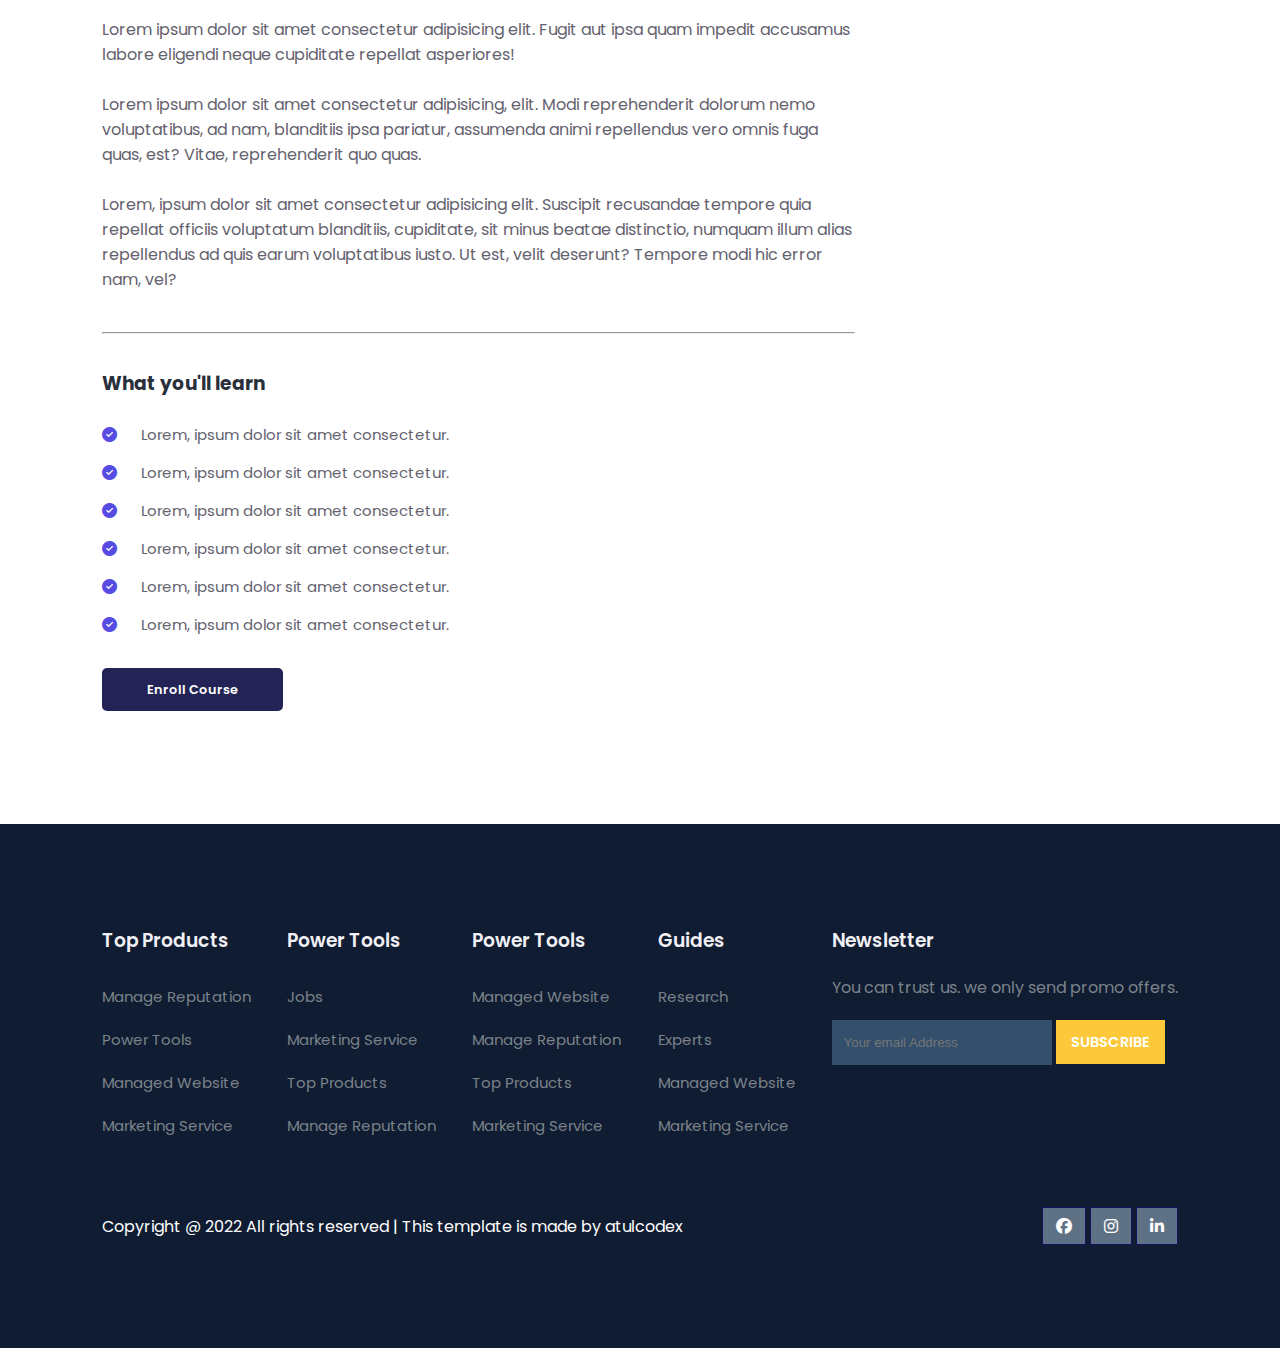
<file: course-inner.html>
<!DOCTYPE html>
<html lang="en">
<head>
	<meta charset="UTF-8">
	<meta name="viewport" content="width=device-width, initial-scale=1.0">
	<title>Courses</title>

	<!-- font Awesome CDN link -->
	<link rel="stylesheet" href="https://cdnjs.cloudflare.com/ajax/libs/font-awesome/6.1.1/css/all.min.css" />

	<!-- External CSS -->
	<link rel="stylesheet" href="style.css">
	<link rel="stylesheet" href="about.css">
	<link rel="stylesheet" href="course-inner.css">

	<!-- JQuery CDN link -->
	<script src="https://code.jquery.com/jquery-3.6.0.min.js" integrity="sha256-/xUj+3OJU5yExlq6GSYGSHk7tPXikynS7ogEvDej/m4=" crossorigin="anonymous"></script>
</head>
<body>
	<!-- Navigation start -->
	<nav>
		<img src="img/logo.svg" class="logo" alt="">

		<div class="navigation">
			<ul>
				<i id="menu-close" class="fas fa-times"></i>
				<li><a href="index.html">Home</a></li>
				<li><a href="about.html">About Us</a></li>
				<li><a href="blog.html">Blog</a></li>
				<li><a href="courses.html" class="active">Courses</a></li>
				<li><a href="contact.html">Contact</a></li>
			</ul>

			<img src="img/menu.png" id="menu-btn" alt="">
		</div>
	</nav>
	<!-- Navigation ends -->


	<!-- Hero section starts from here -->
	<section id="about-home">
		<h2>
			Enroll Our Popular Courses And Skill Up
		</h2>
	</section>
	<!-- Hero section ends from here -->


	<!-- Course body section starts -->
	<section id="course-inner">
		<div class="overview">
			<img class="course-img" src="img/c1.jpg" alt="">

			<div class="course-head">
				<div class="c-name">
					<h2>Javascript Beginners Course</h2>

					<div class="star">
						<i class="fa-solid fa-star"></i>
						<i class="fa-solid fa-star"></i>
						<i class="fa-solid fa-star"></i>
						<i class="fa-solid fa-star"></i>
						<i class="fa-solid fa-star"></i>
					</div>

					<p>
						Modern javascript from the beggining - all the way up to JS export level! The must have JavaScript resource in 2021.
					</p>
				</div>
				<span>$49.99</span>
			</div>

			<h3>Instructor</h3>
			<div class="tutor">
				<img src="img/c4.jpg" alt="">
				<div class="tutor-det">
					<h5>John Doe</h5>
					<p>Web Developer At Google</p>
				</div>
			</div>

			<hr>

			<h3>Course Overview</h3>

			<p>
				Lorem ipsum dolor sit amet consectetur adipisicing elit. Fugit aut ipsa quam impedit accusamus labore eligendi neque cupiditate repellat asperiores!
			</p>
			<br>
			<p>
				Lorem ipsum dolor sit amet consectetur adipisicing, elit. Modi reprehenderit dolorum nemo voluptatibus, ad nam, blanditiis ipsa pariatur, assumenda animi repellendus vero omnis fuga quas, est? Vitae, reprehenderit quo quas.
			</p>
			<br>
			<p>
				Lorem, ipsum dolor sit amet consectetur adipisicing elit. Suscipit recusandae tempore quia repellat officiis voluptatum blanditiis, cupiditate, sit minus beatae distinctio, numquam illum alias repellendus ad quis earum voluptatibus iusto. Ut est, velit deserunt? Tempore modi hic error nam, vel?
			</p>

			<hr>

			<h3>What you'll learn</h3>

			<div class="learn">
				<p>
					<i class="far fa-check-circle"></i> Lorem, ipsum dolor sit amet consectetur.
				</p>
				<p>
					<i class="far fa-check-circle"></i> Lorem, ipsum dolor sit amet consectetur.
				</p>
				<p>
					<i class="far fa-check-circle"></i> Lorem, ipsum dolor sit amet consectetur.
				</p>
				<p>
					<i class="far fa-check-circle"></i> Lorem, ipsum dolor sit amet consectetur.
				</p>
				<p>
					<i class="far fa-check-circle"></i> Lorem, ipsum dolor sit amet consectetur.
				</p>
				<p>
					<i class="far fa-check-circle"></i> Lorem, ipsum dolor sit amet consectetur.
				</p>

				<div class="enroll-btn">
					<a href="#" class="blue">Enroll Course</a>
				</div>
			</div>
		</div>

		<div class="enroll">
			<h3>This course includes:</h3>

			<p>
				<i class="fa-solid fa-video"></i> 52 Hours video
			</p>
			<p>
				<i class="fa-solid fa-newspaper"></i> 5 Articles
			</p>
			<p>
				<i class="fa-solid fa-download"></i> Downloadable resources
			</p>
			<p>
				<i class="fa-solid fa-key"></i> Full Lifetime access
			</p>
			<p>
				<i class="fa-solid fa-tv"></i> Access on mobile and TV
			</p>
			<p>
				<i class="fa-solid fa-paperclip"></i> Assignments
			</p>

			<div class="enroll-btn">
				<a href="#" class="blue">Enroll Course</a>
			</div>
		</div>
	</section>
	<!-- Course body section starts -->


	<!-- Footer section starts from here -->
	<footer>
		<div class="footer-col">
			<h3>Top Products</h3>
			<li>Manage Reputation</li>
			<li>Power Tools</li>
			<li>Managed Website</li>
			<li>Marketing Service</li>
		</div>

		<div class="footer-col">
			<h3>Power Tools</h3>
			<li>Jobs</li>
			<li>Marketing Service</li>
			<li>Top Products</li>
			<li>Manage Reputation</li>
		</div>

		<div class="footer-col">
			<h3>Power Tools</h3>
			<li>Managed Website</li>
			<li>Manage Reputation</li>
			<li>Top Products</li>
			<li>Marketing Service</li>
		</div>

		<div class="footer-col">
			<h3>Guides</h3>
			<li>Research</li>
			<li>Experts</li>
			<li>Managed Website</li>
			<li>Marketing Service</li>
		</div>

		<div class="footer-col">
			<h3>Newsletter</h3>
			<p>You can trust us. we only send promo offers.</p>

			<div class="subscribe">
				<input type="email" placeholder="Your email Address">
				<a href="#" class="yellow">SUBSCRIBE</a>
			</div>
		</div>

		<div class="copyright">
			<p>
				Copyright @ 2022 All rights reserved | This template is made by <a href="https://atulcodex.com" target="_blank">atulcodex</a>
			</p>
			<div class="pro-links">
				<i class="fab fa-facebook"></i>
				<i class="fab fa-instagram"></i>
				<i class="fab fa-linkedin-in"></i>
			</div>
		</div>
	</footer>
	<!-- Footer section ends from here -->

	<script>
		// Show menu links on burger click
		$('#menu-btn').click(function(){
			$('nav .navigation ul').addClass('active')
		});

		// Hide navbar on click function
		$('#menu-close').click(function(){
			$('nav .navigation ul').removeClass('active')
		});
	</script>
</body>
</html>
</file>
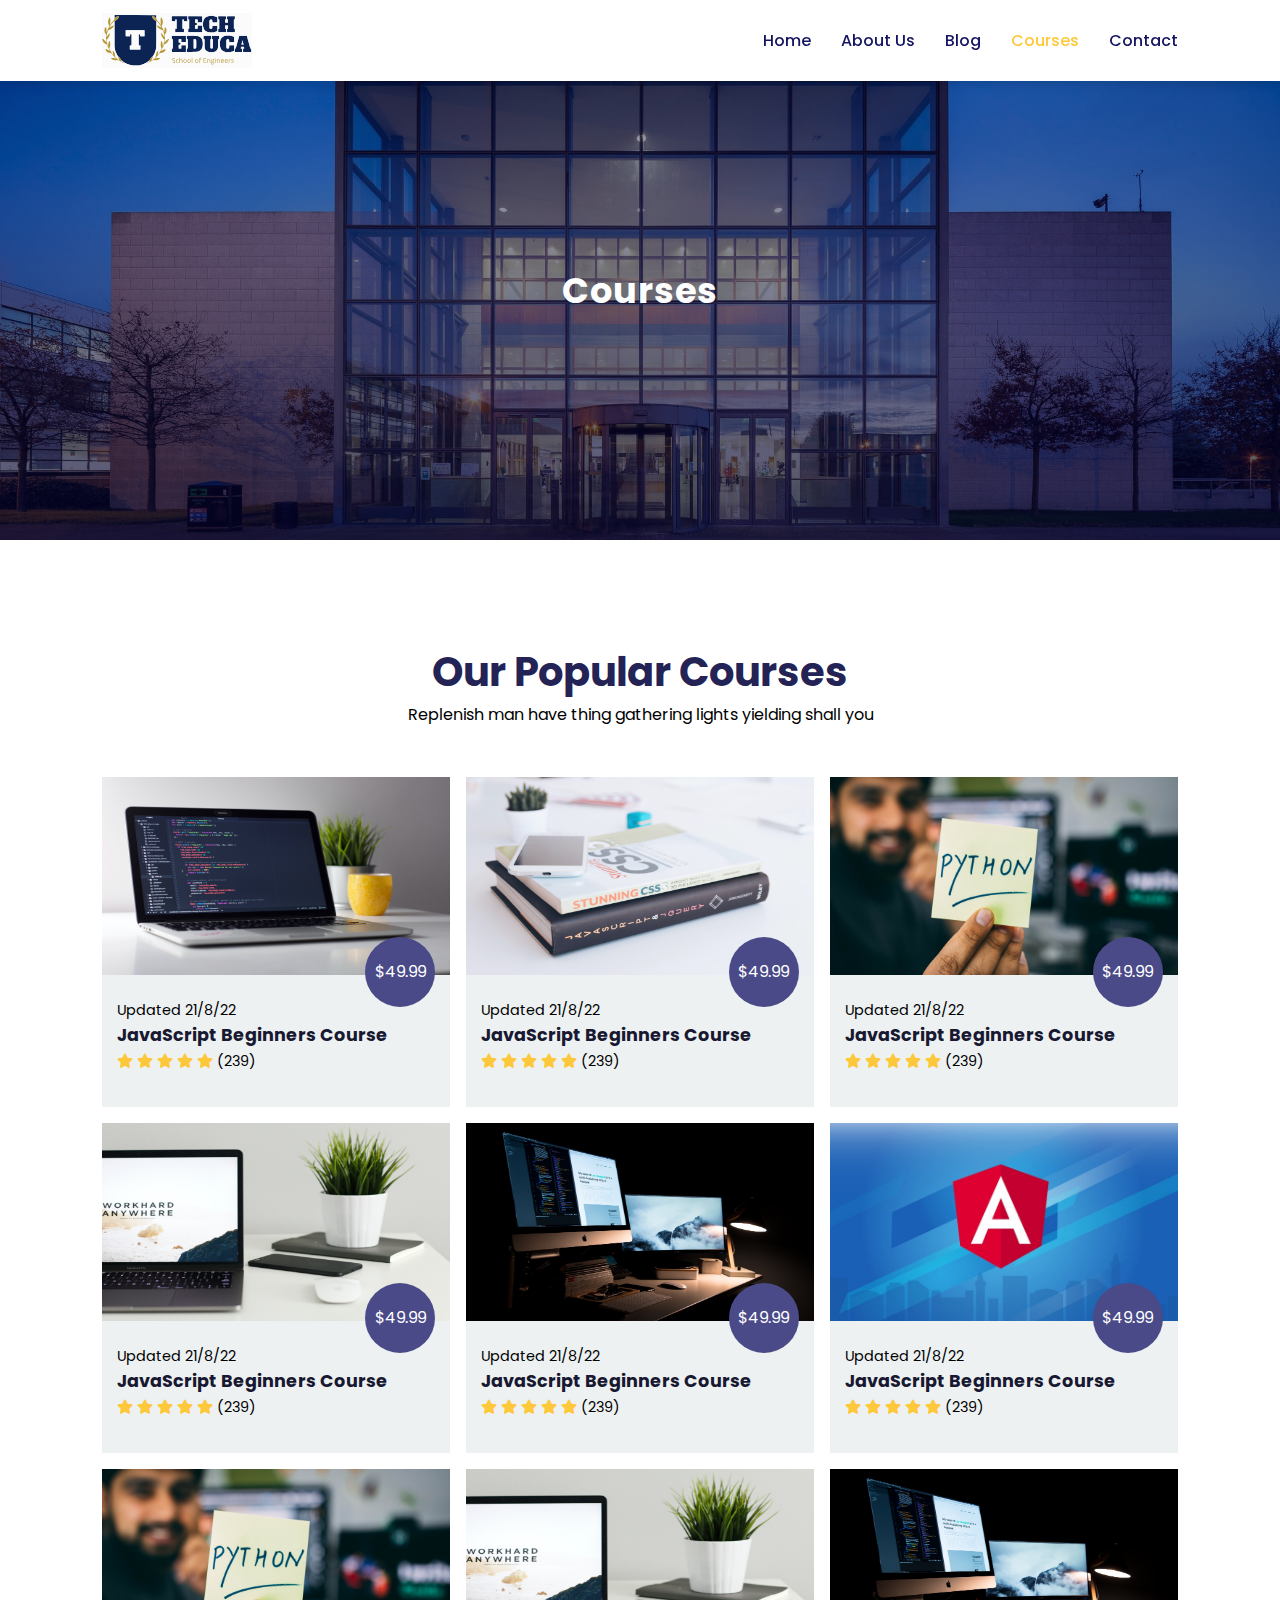
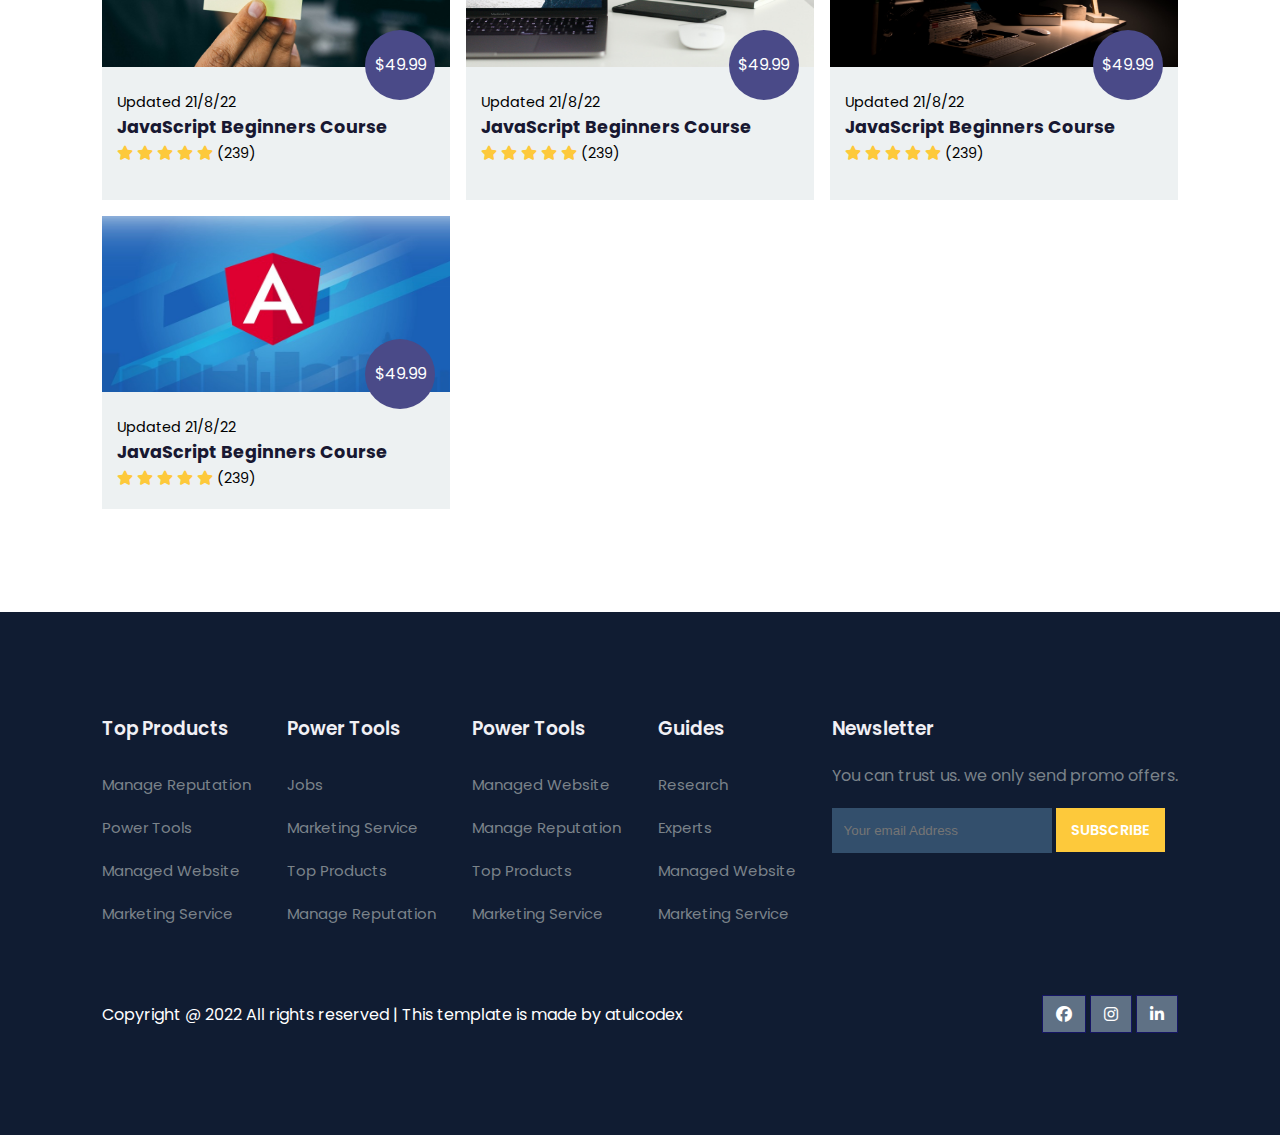
<file: courses.html>
<!DOCTYPE html>
<html lang="en">
<head>
	<meta charset="UTF-8">
	<meta name="viewport" content="width=device-width, initial-scale=1.0">
	<title>Courses</title>

	<!-- font Awesome CDN link -->
	<link rel="stylesheet" href="https://cdnjs.cloudflare.com/ajax/libs/font-awesome/6.1.1/css/all.min.css" />

	<!-- External CSS -->
	<link rel="stylesheet" href="style.css">
	<link rel="stylesheet" href="about.css">

	<!-- JQuery CDN link -->
	<script src="https://code.jquery.com/jquery-3.6.0.min.js" integrity="sha256-/xUj+3OJU5yExlq6GSYGSHk7tPXikynS7ogEvDej/m4=" crossorigin="anonymous"></script>
</head>
<body>
	<!-- Navigation start -->
	<nav>
		<img src="img/logo.svg" class="logo" alt="">

		<div class="navigation">
			<ul>
				<i id="menu-close" class="fas fa-times"></i>
				<li><a href="index.html">Home</a></li>
				<li><a href="about.html">About Us</a></li>
				<li><a href="blog.html">Blog</a></li>
				<li><a href="courses.html" class="active">Courses</a></li>
				<li><a href="contact.html">Contact</a></li>
			</ul>

			<img src="img/menu.png" id="menu-btn" alt="">
		</div>
	</nav>
	<!-- Navigation ends -->


	<!-- Hero section starts from here -->
	<section id="about-home">
		<h2>
			Courses
		</h2>
	</section>
	<!-- Hero section ends from here -->

		<!-- Courses section starts from here -->
	<section id="course">
		<h1>Our Popular Courses</h1>
		<p>Replenish man have thing gathering lights yielding shall you</p>

		<div class="course-box">
			<div onclick="window.location.href='course-inner.html'" class="courses">
				<img src="img/c1.jpg" alt="">
				<div class="details">
					<span>Updated 21/8/22</span>
					<h6>JavaScript Beginners Course</h6>

					<div class="star">
						<i class="fa-solid fa-star"></i>
						<i class="fa-solid fa-star"></i>
						<i class="fa-solid fa-star"></i>
						<i class="fa-solid fa-star"></i>
						<i class="fa-solid fa-star"></i>

						<span>(239)</span>
					</div>
				</div>
				<div class="cost">$49.99</div>
			</div>

			<div class="courses">
				<img src="img/c2.jpg" alt="">
				<div class="details">
					<span>Updated 21/8/22</span>
					<h6>JavaScript Beginners Course</h6>

					<div class="star">
						<i class="fa-solid fa-star"></i>
						<i class="fa-solid fa-star"></i>
						<i class="fa-solid fa-star"></i>
						<i class="fa-solid fa-star"></i>
						<i class="fa-solid fa-star"></i>

						<span>(239)</span>
					</div>
				</div>
				<div class="cost">$49.99</div>
			</div>

			<div class="courses">
				<img src="img/c3.jpg" alt="">
				<div class="details">
					<span>Updated 21/8/22</span>
					<h6>JavaScript Beginners Course</h6>

					<div class="star">
						<i class="fa-solid fa-star"></i>
						<i class="fa-solid fa-star"></i>
						<i class="fa-solid fa-star"></i>
						<i class="fa-solid fa-star"></i>
						<i class="fa-solid fa-star"></i>

						<span>(239)</span>
					</div>
				</div>
				<div class="cost">$49.99</div>
			</div>

			<div class="courses">
				<img src="img/c4.jpg" alt="">
				<div class="details">
					<span>Updated 21/8/22</span>
					<h6>JavaScript Beginners Course</h6>

					<div class="star">
						<i class="fa-solid fa-star"></i>
						<i class="fa-solid fa-star"></i>
						<i class="fa-solid fa-star"></i>
						<i class="fa-solid fa-star"></i>
						<i class="fa-solid fa-star"></i>

						<span>(239)</span>
					</div>
				</div>
				<div class="cost">$49.99</div>
			</div>

			<div class="courses">
				<img src="img/c5.jpg" alt="">
				<div class="details">
					<span>Updated 21/8/22</span>
					<h6>JavaScript Beginners Course</h6>

					<div class="star">
						<i class="fa-solid fa-star"></i>
						<i class="fa-solid fa-star"></i>
						<i class="fa-solid fa-star"></i>
						<i class="fa-solid fa-star"></i>
						<i class="fa-solid fa-star"></i>

						<span>(239)</span>
					</div>
				</div>
				<div class="cost">$49.99</div>
			</div>

			<div class="courses">
				<img src="img/c6.jpg" alt="">
				<div class="details">
					<span>Updated 21/8/22</span>
					<h6>JavaScript Beginners Course</h6>

					<div class="star">
						<i class="fa-solid fa-star"></i>
						<i class="fa-solid fa-star"></i>
						<i class="fa-solid fa-star"></i>
						<i class="fa-solid fa-star"></i>
						<i class="fa-solid fa-star"></i>

						<span>(239)</span>
					</div>
				</div>
				<div class="cost">$49.99</div>
			</div>

			<div class="courses">
				<img src="img/c3.jpg" alt="">
				<div class="details">
					<span>Updated 21/8/22</span>
					<h6>JavaScript Beginners Course</h6>

					<div class="star">
						<i class="fa-solid fa-star"></i>
						<i class="fa-solid fa-star"></i>
						<i class="fa-solid fa-star"></i>
						<i class="fa-solid fa-star"></i>
						<i class="fa-solid fa-star"></i>

						<span>(239)</span>
					</div>
				</div>
				<div class="cost">$49.99</div>
			</div>

			<div class="courses">
				<img src="img/c4.jpg" alt="">
				<div class="details">
					<span>Updated 21/8/22</span>
					<h6>JavaScript Beginners Course</h6>

					<div class="star">
						<i class="fa-solid fa-star"></i>
						<i class="fa-solid fa-star"></i>
						<i class="fa-solid fa-star"></i>
						<i class="fa-solid fa-star"></i>
						<i class="fa-solid fa-star"></i>

						<span>(239)</span>
					</div>
				</div>
				<div class="cost">$49.99</div>
			</div>

			<div class="courses">
				<img src="img/c5.jpg" alt="">
				<div class="details">
					<span>Updated 21/8/22</span>
					<h6>JavaScript Beginners Course</h6>

					<div class="star">
						<i class="fa-solid fa-star"></i>
						<i class="fa-solid fa-star"></i>
						<i class="fa-solid fa-star"></i>
						<i class="fa-solid fa-star"></i>
						<i class="fa-solid fa-star"></i>

						<span>(239)</span>
					</div>
				</div>
				<div class="cost">$49.99</div>
			</div>

			<div class="courses">
				<img src="img/c6.jpg" alt="">
				<div class="details">
					<span>Updated 21/8/22</span>
					<h6>JavaScript Beginners Course</h6>

					<div class="star">
						<i class="fa-solid fa-star"></i>
						<i class="fa-solid fa-star"></i>
						<i class="fa-solid fa-star"></i>
						<i class="fa-solid fa-star"></i>
						<i class="fa-solid fa-star"></i>

						<span>(239)</span>
					</div>
				</div>
				<div class="cost">$49.99</div>
			</div>
		</div>
	</section>
	<!-- Courses section ends from here -->

	<!-- Footer section starts from here -->
	<footer>
		<div class="footer-col">
			<h3>Top Products</h3>
			<li>Manage Reputation</li>
			<li>Power Tools</li>
			<li>Managed Website</li>
			<li>Marketing Service</li>
		</div>

		<div class="footer-col">
			<h3>Power Tools</h3>
			<li>Jobs</li>
			<li>Marketing Service</li>
			<li>Top Products</li>
			<li>Manage Reputation</li>
		</div>

		<div class="footer-col">
			<h3>Power Tools</h3>
			<li>Managed Website</li>
			<li>Manage Reputation</li>
			<li>Top Products</li>
			<li>Marketing Service</li>
		</div>

		<div class="footer-col">
			<h3>Guides</h3>
			<li>Research</li>
			<li>Experts</li>
			<li>Managed Website</li>
			<li>Marketing Service</li>
		</div>

		<div class="footer-col">
			<h3>Newsletter</h3>
			<p>You can trust us. we only send promo offers.</p>

			<div class="subscribe">
				<input type="email" placeholder="Your email Address">
				<a href="#" class="yellow">SUBSCRIBE</a>
			</div>
		</div>

		<div class="copyright">
			<p>
				Copyright @ 2022 All rights reserved | This template is made by <a href="https://atulcodex.com" target="_blank">atulcodex</a>
			</p>
			<div class="pro-links">
				<i class="fab fa-facebook"></i>
				<i class="fab fa-instagram"></i>
				<i class="fab fa-linkedin-in"></i>
			</div>
		</div>
	</footer>
	<!-- Footer section ends from here -->

	<script>
		// Show menu links on burger click
		$('#menu-btn').click(function(){
			$('nav .navigation ul').addClass('active')
		});

		// Hide navbar on click function
		$('#menu-close').click(function(){
			$('nav .navigation ul').removeClass('active')
		});
	</script>
</body>
</html>
</file>
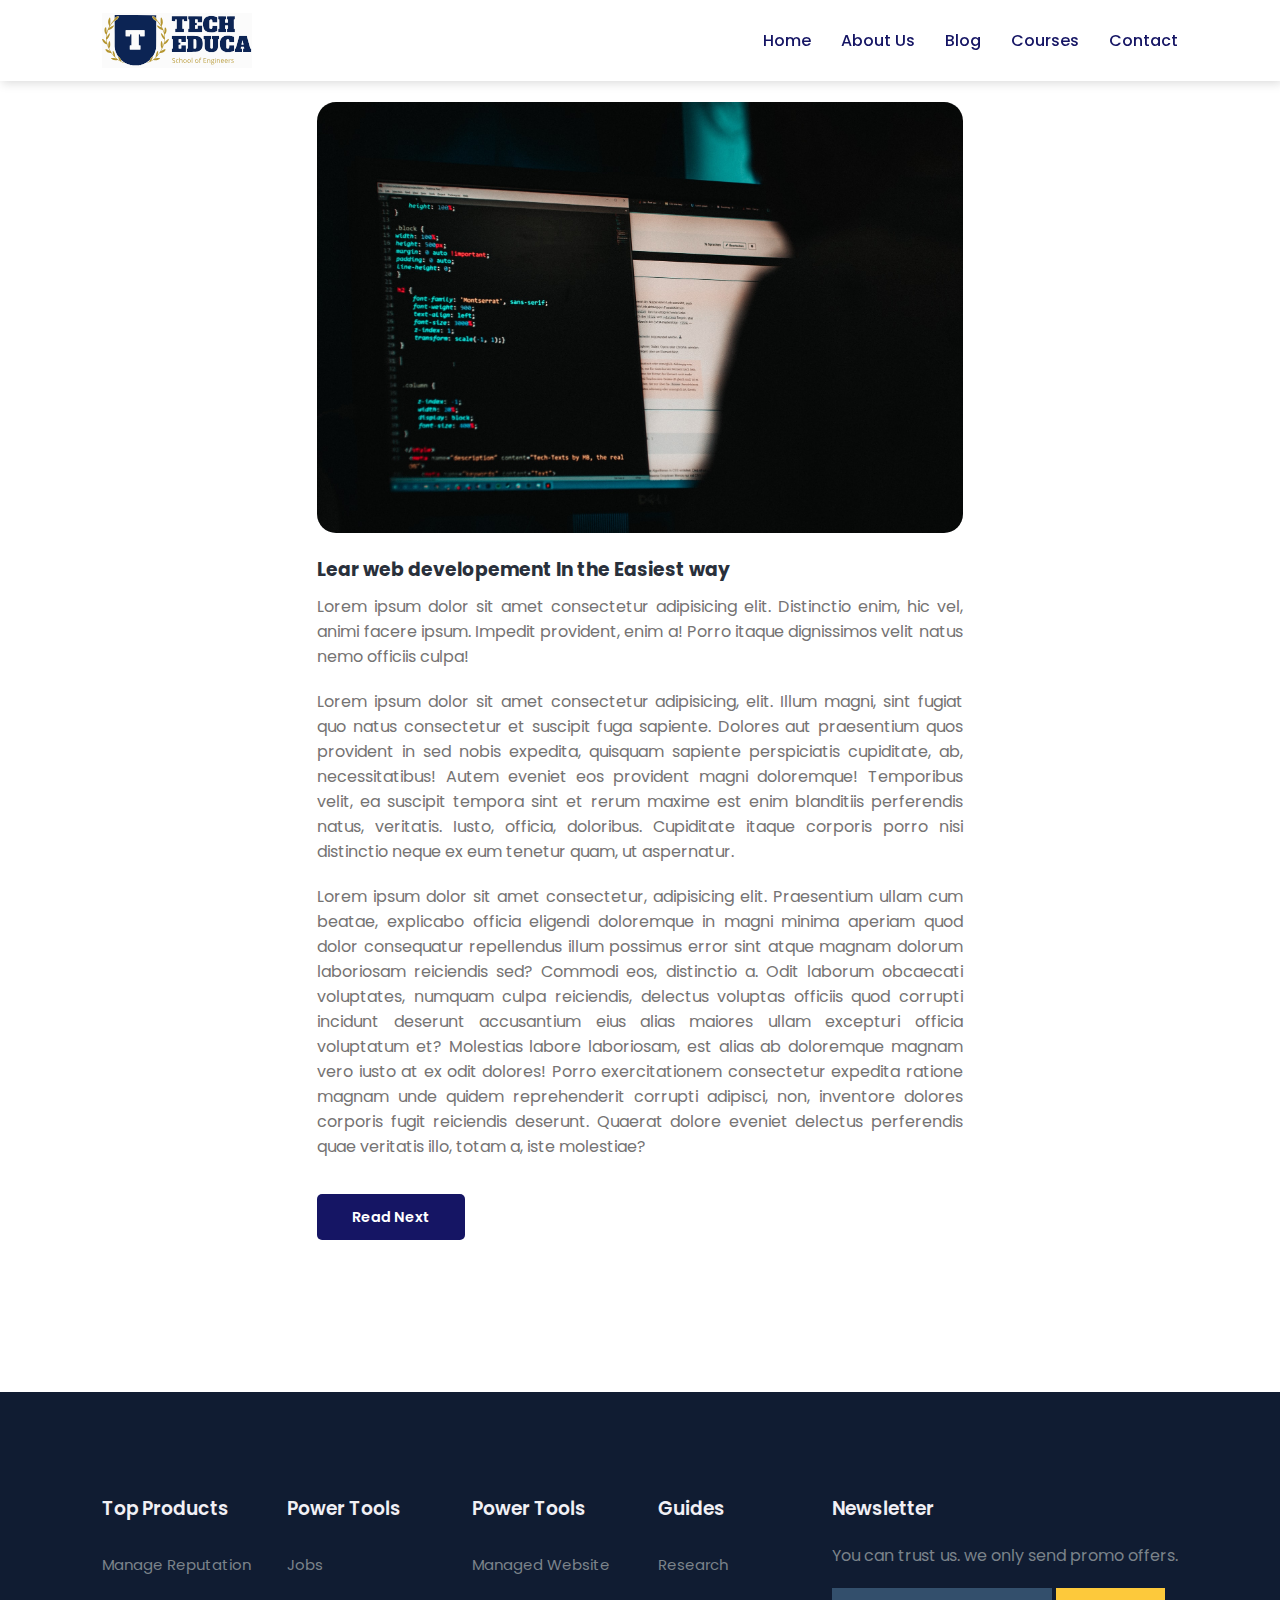
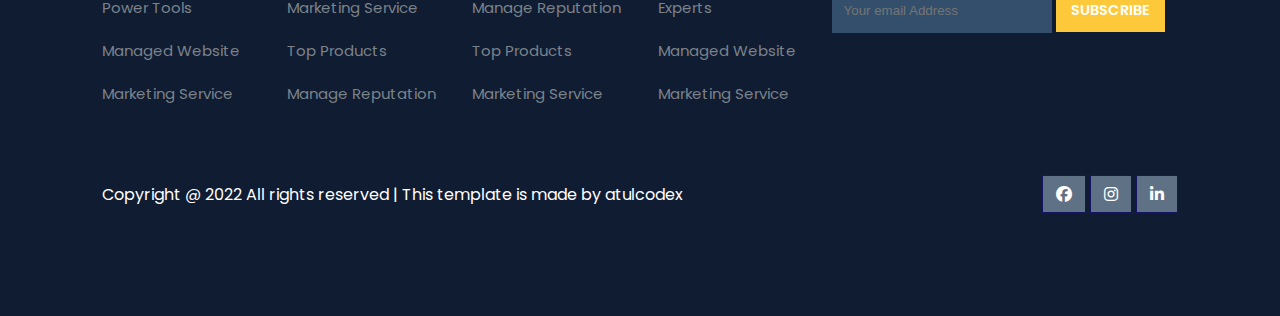
<file: post.html>
<!DOCTYPE html>
<html lang="en">
<head>
	<meta charset="UTF-8">
	<meta name="viewport" content="width=device-width, initial-scale=1.0">
	<title>Single post</title>

	<!-- font Awesome CDN link -->
	<link rel="stylesheet" href="https://cdnjs.cloudflare.com/ajax/libs/font-awesome/6.1.1/css/all.min.css" />

	<!-- External CSS -->
	<link rel="stylesheet" href="style.css">
	<link rel="stylesheet" href="about.css">
	<link rel="stylesheet" href="blog.css">
	<link rel="stylesheet" href="post.css">

	<!-- JQuery CDN link -->
	<script src="https://code.jquery.com/jquery-3.6.0.min.js" integrity="sha256-/xUj+3OJU5yExlq6GSYGSHk7tPXikynS7ogEvDej/m4=" crossorigin="anonymous"></script>
</head>
<body>
	<!-- Navigation start -->
	<nav>
		<img src="img/logo.svg" class="logo" alt="">

		<div class="navigation">
			<ul>
				<i id="menu-close" class="fas fa-times"></i>
				<li><a href="index.html">Home</a></li>
				<li><a href="about.html">About Us</a></li>
				<li><a href="blog.html">Blog</a></li>
				<li><a href="courses.html">Courses</a></li>
				<li><a href="contact.html">Contact</a></li>
			</ul>

			<img src="img/menu.png" id="menu-btn" alt="">
		</div>
	</nav>
	<!-- Navigation ends -->


	<!-- Post body starts from here -->
	<div id="blog-container">
		<div class="blogs blogpost">
			<div class="post">
				<img src="img/b1.jpg" alt="">
				<h3>Lear web developement In the Easiest way</h3>
				<p>
					Lorem ipsum dolor sit amet consectetur adipisicing elit. Distinctio enim, hic vel, animi facere ipsum. Impedit provident, enim a! Porro itaque dignissimos velit natus nemo officiis culpa!
				</p>

				<p>
					Lorem ipsum dolor sit amet consectetur adipisicing, elit. Illum magni, sint fugiat quo natus consectetur et suscipit fuga sapiente. Dolores aut praesentium quos provident in sed nobis expedita, quisquam sapiente perspiciatis cupiditate, ab, necessitatibus! Autem eveniet eos provident magni doloremque! Temporibus velit, ea suscipit tempora sint et rerum maxime est enim blanditiis perferendis natus, veritatis. Iusto, officia, doloribus. Cupiditate itaque corporis porro nisi distinctio neque ex eum tenetur quam, ut aspernatur.
				</p>

				<p>
					Lorem ipsum dolor sit amet consectetur, adipisicing elit. Praesentium ullam cum beatae, explicabo officia eligendi doloremque in magni minima aperiam quod dolor consequatur repellendus illum possimus error sint atque magnam dolorum laboriosam reiciendis sed? Commodi eos, distinctio a. Odit laborum obcaecati voluptates, numquam culpa reiciendis, delectus voluptas officiis quod corrupti incidunt deserunt accusantium eius alias maiores ullam excepturi officia voluptatum et? Molestias labore laboriosam, est alias ab doloremque magnam vero iusto at ex odit dolores! Porro exercitationem consectetur expedita ratione magnam unde quidem reprehenderit corrupti adipisci, non, inventore dolores corporis fugit reiciendis deserunt. Quaerat dolore eveniet delectus perferendis quae veritatis illo, totam a, iste molestiae?
				</p>

				<br>

				<a href="#">Read Next</a>
			</div>
		</div>
	</div>
	<!-- Post body ends from here -->


	<!-- Footer section starts from here -->
	<footer>
		<div class="footer-col">
			<h3>Top Products</h3>
			<li>Manage Reputation</li>
			<li>Power Tools</li>
			<li>Managed Website</li>
			<li>Marketing Service</li>
		</div>

		<div class="footer-col">
			<h3>Power Tools</h3>
			<li>Jobs</li>
			<li>Marketing Service</li>
			<li>Top Products</li>
			<li>Manage Reputation</li>
		</div>

		<div class="footer-col">
			<h3>Power Tools</h3>
			<li>Managed Website</li>
			<li>Manage Reputation</li>
			<li>Top Products</li>
			<li>Marketing Service</li>
		</div>

		<div class="footer-col">
			<h3>Guides</h3>
			<li>Research</li>
			<li>Experts</li>
			<li>Managed Website</li>
			<li>Marketing Service</li>
		</div>

		<div class="footer-col">
			<h3>Newsletter</h3>
			<p>You can trust us. we only send promo offers.</p>

			<div class="subscribe">
				<input type="email" placeholder="Your email Address">
				<a href="#" class="yellow">SUBSCRIBE</a>
			</div>
		</div>

		<div class="copyright">
			<p>
				Copyright @ 2022 All rights reserved | This template is made by <a href="https://atulcodex.com" target="_blank">atulcodex</a>
			</p>
			<div class="pro-links">
				<i class="fab fa-facebook"></i>
				<i class="fab fa-instagram"></i>
				<i class="fab fa-linkedin-in"></i>
			</div>
		</div>
	</footer>
	<!-- Footer section ends from here -->

	<script>
		// Show menu links on burger click
		$('#menu-btn').click(function(){
			$('nav .navigation ul').addClass('active')
		});

		// Hide navbar on click function
		$('#menu-close').click(function(){
			$('nav .navigation ul').removeClass('active')
		});
	</script>
</body>
</html>
</file>
<file: style.css>
@import url('https://fonts.googleapis.com/css2?family=Inter:wght@100;200;300;400;500&family=Poppins:ital,wght@0,100;0,200;0,300;0,400;0,500;0,600;0,700;0,800;0,900;1,700;1,800;1,900&display=swap');

*
{
	margin: 0;
	padding: 0;
	box-sizing: border-box;
}

body
{
	font-family: 'Poppins', sans-serif;
}

h1
{
	font-size: 2.5rem;
	font-weight: 700;
	color: rgb(35, 35, 85);
}

span
{
	font-size: .9rem;
}

h6
{
	font-size: 1.1rem;
	color: rgb(24, 24, 49);
}


/*------------- Navigation style start ------------*/
nav
{
	position: fixed;
	width: 100%;
	background-color: #fff;
	display: flex;
	justify-content: space-between;
	align-items: center;
	padding: 1vw 8vw;
	box-shadow: 2px 2px 10px rgba(0, 0, 0, 0.15);
	z-index: 1;
}

nav .logo
{
	width: 150px;
	cursor: pointer;
}

nav .navigation
{
	display: flex;
}

#menu-btn
{
	width: 30px;
	height: 30px;
	display: none;
}

#menu-close
{
	display: none;
}

nav .navigation ul
{
	display: flex;
	justify-content: flex-end;
	align-items: center;
}

nav .navigation ul li
{
	list-style: none;
	margin-left: 30px;
}

nav .navigation ul li a
{
	text-decoration: none;
	color: rgb(21, 21, 100);
	font-size: 16px;
	font-weight: 500;
	transition: 0.3s ease;
}

nav .navigation ul li a.active,
nav .navigation ul li a:hover
{
	color: #FDC93B;

}
/*------------- Navigation style end ------------*/



/*------------- Hero section styling start --------------*/
#home
{
	background-image: linear-gradient(rgba(9, 5, 54, 0.3), rgba(5,4,46,0.7)), url("img/back.jpg");
	width: 100%;
	height: 100vh;
	background-size: cover;
	background-position: center center;
	display: flex;
	flex-direction: column;
	justify-content: center;
	align-items: center;
	text-align: center;
	padding-top: 40px;
}

#home h2
{
	color: #fff;
	font-size: 2.2rem;
	letter-spacing: 1px;
}

#home p
{
	width: 50%;
	color: #fff;
	font-size: 0.9rem;
	line-height: 25px;
}

#home .btn
{
	margin-top: 30px;
}

#home a
{
	text-decoration: none;
	font-size: 0.9rem;
	padding: 13px 35px;
	background-color: #fff;
	font-weight: 600;
	border-radius: 5px;
}

#home a.blue
{
	color: #fff;
	background: rgb(21, 21, 100);
	transition: 0.3s ease;
}

#home a.blue:hover
{
	color: rgb(21, 21, 100);
	background: #fff;
}

#home a.yellow
{
	color: #fff;
	background: #fdc938;
	transition: 0.3s ease;
}

#home a.yellow:hover
{
	color: rgb(21, 21, 100);
	background: #fff;
}
/*------------- Hero section styling end --------------*/


/*------------- Features section styling start -------------*/
#features
{
	padding: 5vw 8vw 0 8vw;
	text-align: center;
}

#features .fea-base
{
	display: grid;
	grid-template-columns: repeat(auto-fit, minmax(320px, 1fr));
	grid-gap: 1rem;
	margin-top: 50px;
}

#features .fea-box
{
	background: #edf1f2;
	text-align: start;
	padding: 1.2rem;
	border-radius: 6px;
}

#features .fea-box i
{
	font-size: 2.3rem;
	color: rgb(44, 44, 80);
}

#features .fea-box h3
{
	font-size: 1.2rem;
	font-weight: 600;
	color: rgb(46, 46, 59);
	padding: 13px 0 7px 0;
}

#features .fea-box p
{
	font-size: 1rem;
	font-weight: 400;
	color: rgb(70, 70, 87);
}
/*------------- Features section styling end -------------*/


/*------------- Courses section styling start ------------*/
#course
{
	padding: 8vw 8vw 8vw 8vw;
	text-align: center;
}

#course .course-box
{
	display: grid;
	grid-template-columns: repeat(auto-fit, minmax(320px, 1fr));
	grid-gap: 1rem;
	margin-top: 50px;
}

#course .courses
{
	text-align: start;
	background: #edf1f2;
	height: 100%;
	position: relative;
}

#course .courses img
{
	width: 100%;
	height: 60%;
	background-size: cover;
	background-position: center;
}

#course .courses .details
{
	padding: 15px 15px 0 15px;
}

#course .courses .details i
{
	color: #fdc93b;
	font-size: .9rem;
}

#course .courses .cost
{
	background-color: rgb(74, 74, 136);
	color: #fff;
	line-height: 70px;
	width: 70px;
	height: 70px;
	text-align: center;
	border-radius: 50%;
	position: absolute;
	right: 15px;
	bottom: 100px;
}
/*------------- Courses section styling end ------------*/


/*------------- Registration section styling start ----------*/
#registration
{
	padding: 6vw 8vw 6vw 8vw;
	background-image: linear-gradient(rgba(99,112,168,0.5), rgba(81,91,233,0.5)),url("img/signup.jpg");
	width: 100%;
	height: 100%;
	background-size: cover;
	background-position: center;
	display: flex;
	justify-content: space-between;
	align-items: center;
}

#registration .reminder, #registration .reminder h1
{
	color: #fff;
}

#registration .reminder .time
{
	display: flex;
	margin-top: 40px;
}

#registration .reminder .time .date
{
	text-align: center;
	padding: 13px 33px;
	background: rgba(255, 255, 255, 0.25);
	backdrop-filter: blur(4px);
	box-shadow: 0 8px 32px 0 rgba(31, 38, 135, 0.37);
	border-radius: 10px;
	margin: 0 5px 10px 5px;
	border: 1px solid rgba(255, 255, 255, 0.18);
	font-size: 1.1rem;
	font-weight: 600;
}

#registration .form
{
	background: #fff;
	border-radius: 8px;
	display: flex;
	flex-direction: column;
	padding: 40px;
	box-shadow: 0 8px 32px 0 rgba(31, 38, 135, 0.37);
}

#registration .form input
{
	margin: 15px 0;
	padding: 15px 10px;
	border: 1px solid rgb(84, 40, 241);
	outline: none;
}

#registration .form input::placeholder
{
	color: #413c3c;
	font-weight: 500;
	font-size: 0.9rem;
}

#registration .form .btn
{
	margin-top: 20px;
}

#registration .form a.yellow
{
	text-decoration: none;
	font-size: 0.9rem;
	padding: 13px 35px;
	background-color: #fff;
	font-weight: 600;
	border-radius: 5px;
	color: #fff;
	background: #fdc938;
	transition: 0.3s ease;
}

#registration .form a.yellow:hover
{
	color: rgb(21, 21, 100);
	background: #fff;
}
/*------------- Registration section styling end ----------*/



/*------------- Experts section styling starts ----------*/
#experts
{
	padding: 8vw 8vw 8vw 8vw;
	text-align: center;
}

#experts .expert-box
{
	display: grid;
	grid-template-columns: repeat(auto-fit, minmax(250px, 1fr));
	grid-gap: 1rem;
	margin-top: 50px;
}

#experts .expert-box .profile
{
	background: #fafaf1;
	padding: 30px 10px;
	box-shadow: rgba(17, 17, 26, 0.05) 0px 1px 0px, rgba(17, 17, 26, 0.1) 0px 0px 8px;
}

#experts .expert-box .profile:hover
{
	box-shadow: rgba(0, 0, 0, 0.1) 0px 10px 50px;
}

.pro-links
{
	margin-top: 10px;
}

.pro-links i
{
	padding: 10px 13px;
	border: 1px solid rgb(21, 21, 100);
	cursor: pointer;
	transition: 0.3s ease;
}

.pro-links i:hover
{
	background: rgb(21, 21, 100);
	color: #fff;
}
/*------------- Experts section styling ends ----------*/



/*------------- Footer section styling starts ------------*/
footer
{
	padding: 8vw;
	background-color: #101c32;
	display: flex;
	justify-content: space-between;
	align-items: flex-start;
	flex-wrap: wrap;
}

footer .footer-col
{
	padding-bottom: 40px;
}

footer h3
{
	color: rgb(241, 240, 245);
	font-weight: 600;
	padding-bottom: 20px;
}

footer li
{
	list-style: none;
	color: #7b838a;
	padding: 10px 0;
	font-size: 15px;
	cursor: pointer;
	transition: 0.3s ease;
}

footer li:hover
{
	color: rgb(241, 240, 245);
}

footer p
{
	color: #7b838a;
}

footer .subscribe
{
	margin-top: 20px;
}

footer input
{
	width: 220px;
	padding: 15px 12px;
	background: #334F6C;
	border: none;
	outline: none;
	color: #fff;
}

footer .subscribe a
{
	text-decoration: none;
	font-size: 0.9rem;
	padding: 12px 15px;
	background-color: #fff;
	font-weight: 600;
}

footer .subscribe a.yellow
{
	color: #fff;
	background: #fdc93b;
	transition: 0.3s ease;
}

footer .subscribe a.yellow:hover
{
	color: rgb(21, 21, 100);
	background: #fff;
}

footer .copyright
{
	margin-top: 20px;
	width: 100%;
	display: flex;
	justify-content: space-between;
	align-items: center;
	flex-wrap: wrap;
}

footer .copyright p, footer .copyright p > a
{
	color: #fff;
	text-decoration: none;
}

footer .copyright .pro-links
{
	margin-top: 0px;
}

footer .copyright .pro-links i
{
	background-color: #5f7185;
	color: #fff;
}

footer .copyright .pro-links i:hover
{
	background: #fdc93b;
	color: #2c2c2c;
}
/*------------- Footer section styling ends ------------*/



/*---------------------------------------------------------*/
/*-------------------- Ipad screen styling ----------------*/
/*---------------------------------------------------------*/
@media screen and (max-width: 789px)
{
	nav
	{
		padding: 15px 20px;
	}

	nav img
	{
		width: 130px;
	}

	#menu-btn
	{
		display: initial;
	}

	#menu-close
	{
		display: initial;
		font-size: 1.6rem;
		color: #fff;
		padding: 30px 0 20px 20px;
	}

	nav .navigation ul
	{
		position: absolute;
		top: 0;
		right: -220px;
		display: flex;
		flex-direction: column;
		justify-content: flex-start;
		align-items: flex-start;
		width: 220px;
		height: 100vh;
		background: rgba(17, 20, 104, 0.45);
		backdrop-filter: blur(4.5px);
		border: 1px solid rgba(255, 255, 255, 0.18);
		transition: 0.3s ease-in;
	}

	nav .navigation ul.active
	{
		right: 0;
	}

	nav .navigation ul li
	{
		padding: 20px 0 20px 40px;
		margin-left: 0;
	}

	nav .navigation ul li a
	{
		color: #fff;
	}

	#home
	{
		padding: 0px;
	}

	#home p
	{
		width: 90%;
	}

	#features
	{
		padding: 8vw 4vw 0 4vw;
	}

	#course
	{
		padding: 8vw 4vw 8vw 4vw;
	}

	#registration
	{
		padding: 6vw 4vw 6vw 4vw;
		gap: 2.2rem;
	}

	#registration .reminder .time
	{
		display: flex;
		justify-content: space-between;
		flex-wrap: wrap;
		margin-top: 40px;
	}

	#experts
	{
		padding: 8vw 4vw 6vw 4vw;
	}

	footer .copyright .pro-links
	{
		margin-top: 20px;
	}
}


@media screen and (max-width: 475px)
{
	#registration
	{
		flex-direction: column;
	}

	.reminder p, .reminder h1
	{
		text-align: center;
	}

	.reminder h1
	{
		font-size: 1.8rem;
	}

	#registration .reminder .time
	{
		justify-content: space-evenly;
		margin-top: 20px;
	}
}
</file>
<file: about.css>
#about-home
{
	background-image: linear-gradient(rgba(9, 5, 54, 0.3), rgba(5,4,46,0.7)), url("img/back1.jpg");
	width: 100%;
	height: 60vh;
	background-size: cover;
	background-position: center center;
	display: flex;
	flex-direction: column;
	justify-content: center;
	align-items: center;
	text-align: center;
	padding-top: 40px;
}

#about-home h2
{
	color: #fff;
	font-size: 2.2rem;
	letter-spacing: 1px;
}

#about-container
{
	display: flex;
	align-items: center;
	padding: 8vw 8vw 2vw 8vw;
}

#about-container .about-img
{
	width: 60%;
	padding-right: 60px;
}

#about-container .about-img img
{
	width: 100%;
}

#about-container .about-text
{
	width: 40%;
}

#about-container .about-text h2
{
	color: #29303B;
	padding-bottom: 15px;
}

#about-container .about-text p
{
	color: #686F7A;
	font-weight: 300;
}

#about-container .about-text .about-fe
{
	display: flex;
	justify-content: space-between;
	align-items: flex-start;
	margin-top: 30px;
}

#about-container .about-text .about-fe img
{
	width: 50px;
	background-size: cover;
	background-position: center;
	margin-right: 20px;
}

#about-container .about-text .about-fe .fe-text
{
	width: 90%;
}

#about-container .about-text .about-fe .fe-text h5
{
	font-size: 16px;
	color: #29303B;
}



/*------------------- Trust section starts from here ---------------*/
#trust
{
	text-align: center;
	padding: 8vw;
}

#trust .trust-img
{
	margin-top: 60px;
	display: flex;
	justify-content: space-between;
}

#trust .trust-img img
{
	width: 90px;
	height: auto;
}
/*------------------- Trust section ends from here ---------------*/




/*------------------------------------------------------------------*/
/*------------------- Tablet screen starts from here ---------------*/
/*------------------------------------------------------------------*/
@media screen and (max-width: 768px)
{
	#about-container
	{
		padding: 8vw 4vw 2vw 4vw;
	}

	#about-container .about-img
	{
		padding-right: 30px;
	}

	#trust .trust-img img
	{
		width: 50px;
		height: auto;
	}
}


/*------------------------------------------------------------------*/
/*------------------- Smartphone screen starts from here ---------------*/
/*------------------------------------------------------------------*/
@media screen and (max-width: 475px)
{
	#about-container
	{
		flex-direction: column-reverse;
	}

	#about-container .about-img
	{
		width: 100%;
		padding: 0;
	}

	#about-container .about-text
	{
		width: 100%;
		padding-bottom: 20px;
	}

	#trust .trust-img
	{
		margin-top: 40px;
		flex-wrap: wrap;
	}

	#trust .trust-img img
	{
		width: 60px;
		margin: 10px 15px;
		height: auto;
	}
}
</file>
<file: blog.css>
#blog-container
{
	display: flex;
	align-items: flex-start;
	justify-content: space-between;
	padding: 8vw;
}

#blog-container .blogs
{
	width: 60%;
}

#blog-container .blogs img
{
	width: 100%;
	border-radius: 19px;
}

#blog-container .blogs .post
{
	padding-bottom: 60px;
}

#blog-container .blogs .post h3
{
	color: #29303B;
	padding: 15px 0 10px 0;
}

#blog-container .blogs .post p
{
	color: #757373;
	padding-bottom: 20px;
}

#blog-container .blogs .post a
{
	text-decoration: none;
	font-size: 0.9rem;
	padding: 13px 35px;
	background-color: rgb(21, 21, 100);
	color: #fff;
	border-radius: 5px;
	font-weight: 600;
}

#blog-container .cate
{
	width: 30%;
}

#blog-container .cate h2
{
	padding-bottom: 7px;
}

#blog-container .cate a
{
	text-decoration: none;
	color: #757373;
	font-weight: 500;
	line-height: 45px;
}


/*------------------------------------------------------*/
/*------------------- For tablet screen ----------------*/
/*------------------------------------------------------*/
@media (max-width: 789px)
{
	#blog-container
	{
		padding: 8vw 4vw;
	}
}




/*------------------------------------------------------*/
/*------------------- For mobile screen ----------------*/
/*------------------------------------------------------*/
@media screen and (max-width: 475px)
{
	#blog-container
	{
		flex-direction: column;
	}

	#blog-container .blogs
	{
		width: 100%;
	}

	#blog-container .cate
	{
		width: 100%;
	}
}
</file>
<file: course-inner.css>
#course-inner
{
	display: flex;
	justify-content: space-between;
	align-items: flex-start;
	padding: 8vw;
}

#course-inner h3
{
	padding: 35px 0 25px 0;
	color: #29303B;
}

#course-inner p
{
	color: #64626e;
}

#course-inner hr
{
	height: 1px;
	background: rgba(236, 226, 229, 0.5);
	margin-top: 40px;
}

#course-inner .overview
{
	width: 70%;
}


#course-inner .overview .course-img
{
	width: 100%;
	height: 60vh;
	object-fit: cover;
	border-radius: 12px;
	margin-bottom: 20px;
}

#course-inner .overview .course-head
{
	display: flex;
	align-items: flex-start;
	justify-content: space-between;
}

#course-inner .overview .course-head .c-name
{
	width: 70%;
}

#course-inner .overview .course-head .c-name h2
{
	color: #29303B;
}

#course-inner .overview .course-head .c-name .star
{
	margin: 6px 0;
}

#course-inner .overview .course-head .c-name .star i
{
	color: #FDC93B;
	font-size: 0.9rem;
}

#course-inner .overview .course-head .c-name p
{
	font-size: 15px;
}

#course-inner .overview .course-head span
{
	padding: 16px 22px;
	border-radius: 5px;
	color: #5838fc;
	font-size: 24px;
	font-weight: 700;
	background-color: rgba(88, 56, 252, 0.1);
}

#course-inner .learn p
{
	font-size: 15px;
	padding-bottom: 15px;
}

#course-inner .learn p i
{
	color: #564ce4;
	font-weight: 700;
	margin-right: 20px;
}

#course-inner .tutor
{
	display: flex;
}

#course-inner .tutor img
{
	width: 70px;
	height: 70px;
	border-radius: 50%;
	margin-right: 20px;
}

#course-inner .enroll
{
	width: 300px;
	padding: 0 30px 30px 30px;
	border-radius: 11px;
	box-shadow: 0px 20px 40px 0 rgb(11 2 55 / 8%);
}

#course-inner .enroll h3
{
	padding-bottom: 10px;
}

#course-inner .enroll p
{
	padding-bottom: 15px;
	color: #64626e;
	margin: 15px 0;
}

#course-inner .enroll p i
{
	color: #654ce4;
	/*font-weight: 500;*/
	margin-right: 18px;
	width: 16px;
	height: 16px;
	line-height: 16px;
	text-align: center;
}


.enroll-btn
{
	padding: 25px 0 20px 0;
	margin: auto;
	/*text-align:  center;*/
}

.enroll-btn a
{
	text-decoration: none;
	font-size: .8rem;
	padding: 13px 45px;
	border-radius: 5px;
	font-weight: 600;
	background-color: #232355;
	color: #ffffff;
}



@media screen and (max-width: 769px)
{
	#course-inner
	{
		display: flex;
		flex-direction: column;
		justify-content: center;
		align-items: flex-start;
		padding: 8vw 4vw;
	}

	#course-inner .overview
	{
		width: 100%;
	}

	#course-inner .overview .course-img 
	{
		width: 100%;
		height: auto;
		object-fit: cover;
		border-radius: 12px;
		margin-bottom: 20px;
	}

	#course-inner .enroll
	{
		margin-top: 25px;
	}
}





/*----------------------------------------------------*/
/*----------------- Mobile screen styling ------------*/
/*----------------------------------------------------*/
@media screen and (max-width: 475px)
{
	#course-inner .overview .course-head .c-name
	{
		width: 50%;
	}

	#course-inner .overview .course-head .c-name h2
	{
		font-size: 16px;
	}

	#course-inner .enroll 
	{
		width: 100%;
	}
}
</file>
<file: contact.css>
#contact
{
	padding: 8vw;
	display: flex;
	justify-content: space-between;
	align-items: flex-start;
}


#contact .getin
{
	width: 350px;
}

#contact .getin h2
{
	color: #2c234d;
	font-size: 30px;
	font-weight: 800;
	line-height: .8;
	margin-bottom: 16px;
}

#contact .getin p
{
	color: #686875;
	line-height: 24px;
	margin-bottom: 33px;
	padding-bottom: 25px;
	border-bottom: 1px solid #e5e4ed;
}

#contact .getin h3
{
	color: #2c234d;
	font-size: 16px;
	font-weight: 600;
	line-height: 26px;
	margin-bottom: 15px;
}

#contact .getin .getin-details div
{
	display: flex;
}

#contact .getin .getin-details div .get
{
	font-size: 16px;
	line-height: 22px;
	color: #5838fc;
	margin-right: 20px;
}

#contact .getin .getin-details div p
{
	font-size: 14px;
	border-bottom: none;
	line-height: 22px;
	margin-bottom: 15px;
}

#contact .getin .getin-details .pro-links i
{
	margin-right: 8px;
}

#contact .form
{
	width: 60%;
	background: #f7f6fa;
	padding: 40px;
	border-radius: 10px;
}

#contact .form h4
{
	font-size: 24px;
	color: #2c234d;
	line-height: 30px;
	margin-bottom: 8px;
}

#contact .form p
{
	color: #686875;
	line-height: 24px;
	padding-bottom: 25px;
}

#contact .form .form-row
{
	display: flex;
	justify-content: space-between;
	width: 100%;
}

#contact .form .form-row input
{
	width: 48%;
	font-size: 14px;
	font-weight: 400;
	border-radius: 3px;
	border: none;
	background: #fff;
	color: #7e7c87;
	outline: none;
	padding: 20px 30px;
	margin-bottom: 20px;
}

#contact .form .form-col input,
#contact .form .form-col textarea
{
	width: 100%;
	font-size: 14px;
	font-weight: 400;
	border-radius: 3px;
	border: none;
	background: #fff;
	color: #7e7c87;
	outline: none;
	padding: 20px 30px;
	margin-bottom: 20px;
}


#contact .form button
{
	font-size: .9rem;
	padding: 13px 25px;
	background: rgb(21, 21, 100);
	border-radius: 5px;
	outline: none;
	border: none;
	font-weight: 600;
	cursor: pointer;
	color: #fff;
}

#map
{
	width: 100%;
	height: 70vh;
}

#map iframe
{
	width: 100%;
	height: 100%;
}


/*-------------------------------------------------------*/
/*------------- Tablet screen styling -------------------*/
/*-------------------------------------------------------*/
@media screen and (max-width: 769px)
{
	#contact
	{
		padding: 8vw 4vw;
	}

	#contact .getin
	{
		width: 250px;
	}
}


/*---------------------------------------------------------*/
/*-------------- Mobile screen styling -------------------*/
/*---------------------------------------------------------*/
@media screen and (max-width: 475px)
{
	#contact
	{
		flex-direction: column;
		align-items: flex-start;
		justify-content: flex-start;
	}

	#contact .getin
	{
		width: 100%;
		margin-bottom: 30px;
	}

	#contact .form
	{
		width: 100%;
		padding: 40px 30px;
	}

	#contact .form .form-row
	{
		flex-direction: column;
	}

	#contact .form .form-row input
	{
		width: 100%;
	}
}
</file>
<file: post.css>
#blog-container .blogpost
{
	width: 60%;
	margin: auto !important;
}

#blog-container .blogpost p
{
	text-align: justify;
}



/*------------------------------------------------------*/
/*------------------ For Tablet screen -----------------*/
/*------------------------------------------------------*/
@media screen and (max-width: 789px)
{
	#blog-container .blogpost
	{
		padding-top: 30px;
		width: 100%;
	}

	#blog-container .blogpost img
	{
		width: 100%;
		height: 50vh;
		object-fit: cover;
	}
}



/*------------------------------------------------------*/
/*------------------ For Mobile screen -----------------*/
/*------------------------------------------------------*/
@media screen and (max-width: 475px)
{
	#blog-container .blogpost
	{
		padding-top: 70px;
		width: 100%;
	}

	#blog-container .blogpost img
	{
		width: 100%;
		height: 50vh;
		object-fit: cover;
	}
}
</file>
